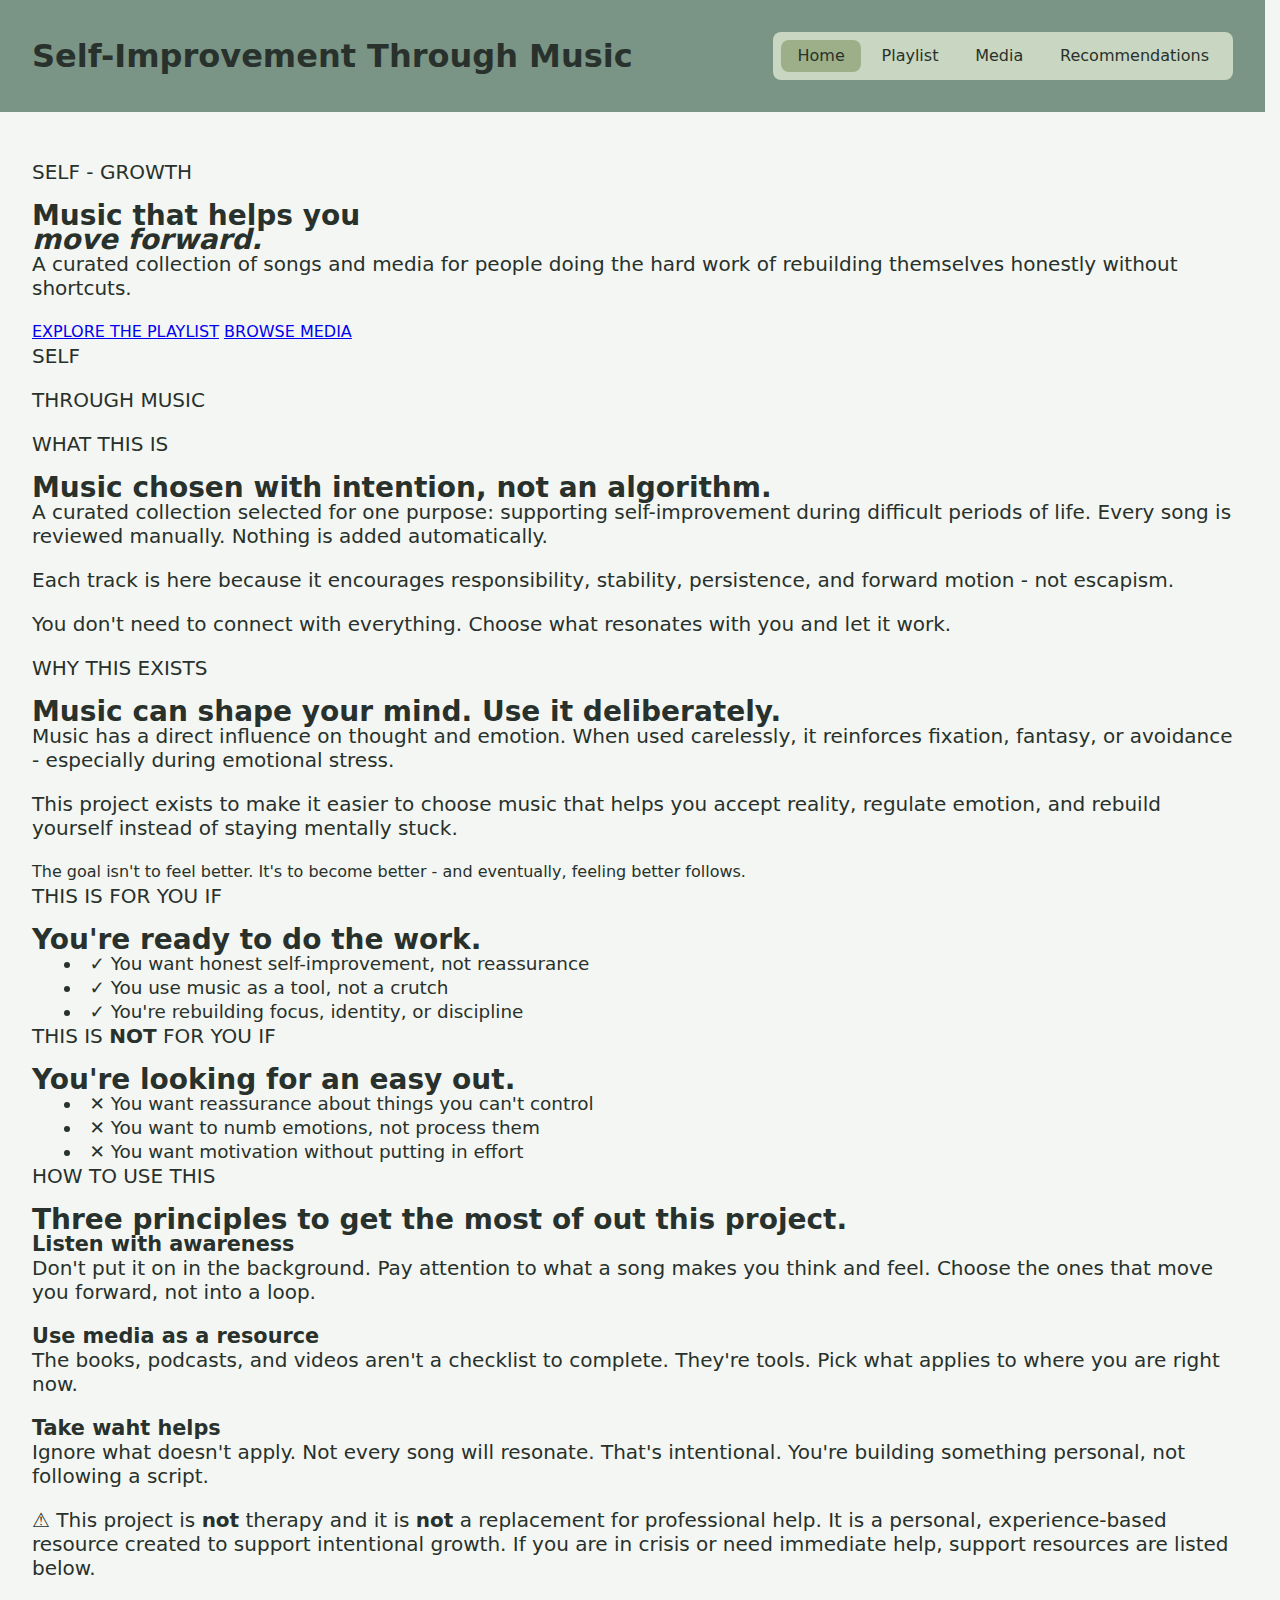
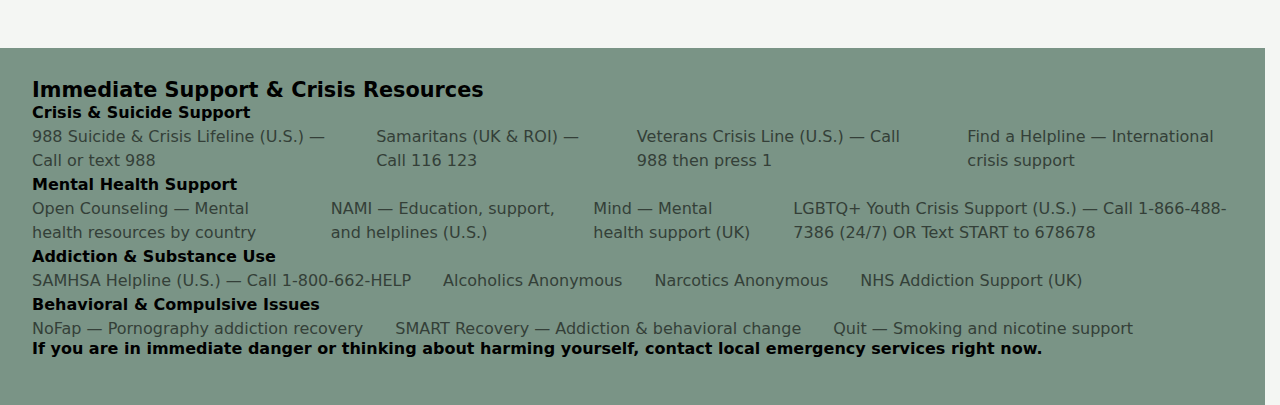
<file: index.html>
<!DOCTYPE html>
<html lang="en">

<head>
    <meta charset="UTF-8">
    <meta name="viewport" content="width=device-width, initial-scale=1.0">
    <title>SELF · Home</title>
    <link rel="stylesheet" href="reset.css">
    <link rel="stylesheet" href="style.css">
    <link rel="preconnect" href="https://fonts.googleapis.com">
    <link rel="preconnect" href="https://fonts.gstatic.com" crossorigin>
    <link href="https://fonts.googleapis.com/css2?family=Merriweather:wght@400;700&display=swap" rel="stylesheet">
</head>

<body>

    <header>
        <h1><a href="index.html">Self-Improvement Through Music</a></h1>
        <nav>
            <a href="index.html" class="active">Home</a>
            <a href="playlist.html">Playlist</a>
            <a href="media.html">Media</a>
            <a href="recommendations.html">Recommendations</a>
        </nav>
    </header>

    <main>

        <section class="home">
            <div class="home-hero">
                <div class="home-hero-text">
                    <p class="home-eyebrow">
                        SELF - GROWTH
                    </p>
                    <h2 class="home-title">
                        Music that helps you<br>
                        <em>move forward.</em>
                    </h2>
                    <p class="home-description">
                        A curated collection of songs and media for people doing the hard work of rebuilding themselves honestly without shortcuts.
                    </p>
                    <div class="home-links">
                        <a href="playlist.html" class="home-playlist">EXPLORE THE PLAYLIST</a>
                        <a href="media.html" class="home-media">BROWSE MEDIA</a>
                    </div>
                </div>
                <div class="vinyl">
                    <span class="vinyl-center">
                        <p class="vinyl-title">SELF</p>
                        <span class="vinyl-dot"></span>
                        <p class="vinyl-description">THROUGH MUSIC</p>
                    </span>
                </div>
            </div>

            <div class="home-explanation">
                <div class="home-what">
                    <p>WHAT THIS IS</p>
                    <h2>Music chosen with intention, not an algorithm.</h2>
                    <p>A curated collection selected for one purpose: supporting self-improvement during difficult periods of life. Every song is reviewed manually. Nothing is added automatically.</p>
                    <p>Each track is here because it encourages responsibility, stability, persistence, and forward motion - not escapism.</p>
                    <p>You don't need to connect with everything. Choose what resonates with you and let it work.</p>
                </div>
                <div class="home-why">
                    <p>WHY THIS EXISTS</p>
                    <h2>Music can shape your mind. Use it deliberately.</h2>
                    <p>Music has a direct influence on thought and emotion. When used carelessly, it reinforces fixation, fantasy, or avoidance - especially during emotional stress.</p>
                    <p>This project exists to make it easier to choose music that helps you accept reality, regulate emotion, and rebuild yourself instead of staying mentally stuck.</p>
                </div>
            </div>

            <div class="home-quote">
                <blockquote>The goal isn't to feel better. It's to become better - and eventually, feeling better follows.</blockquote>
            </div>

            <div class="home-audience">
                <div class="home-for">
                    <p class="good">THIS IS FOR YOU IF</p>
                    <h2>You're ready to do the work.</h2>
                    <ul>
                        <li>✓ You want honest self-improvement, not reassurance</li>
                        <li>✓ You use music as a tool, not a crutch</li>
                        <li>✓ You're rebuilding focus, identity, or discipline</li>
                    </ul>
                </div>
                <div class="home-not">
                    <p class="bad">THIS IS <strong>NOT</strong> FOR YOU IF</p>
                    <h2>You're looking for an easy out.</h2>
                    <ul>
                        <li>✕ You want reassurance about things you can't control</li>
                        <li>✕ You want to numb emotions, not process them</li>
                        <li>✕ You want motivation without putting in effort</li>
                    </ul>
                </div>
            </div>

            <div class="home-purpose">
                <p>HOW TO USE THIS</p>
                <h2>Three principles to get the most of out this project.</h2>
                <div class="home-principles">
                    <div class="home-principle1">
                        <h3>Listen with awareness</h3>
                        <p>Don't put it on in the background. Pay attention to what a song makes you think and feel. Choose the ones that move you forward, not into a loop.</p>
                    </div>
                    <div class="home-principle2">
                        <h3>Use media as a resource</h3>
                        <p>The books, podcasts, and videos aren't a checklist to complete. They're tools. Pick what applies to where you are right now.</p>
                    </div>
                    <div class="home-principle3">
                        <h3>Take waht helps</h3>
                        <p>Ignore what doesn't apply. Not every song will resonate. That's intentional. You're building something personal, not following a script.</p>
                    </div>
                </div>
            </div>

            <div class="home-note">
                <p>⚠ This project is <strong>not</strong> therapy and it is <strong>not</strong> a replacement for professional help. It is a personal, experience-based resource created to support intentional growth. If you are in crisis or need immediate help, support resources are listed below.</p>
            </div>
        </section>

    </main>

    <footer id="footer"></footer>

    <script src="getFooter.js"></script>
</body>

</html>
</file>
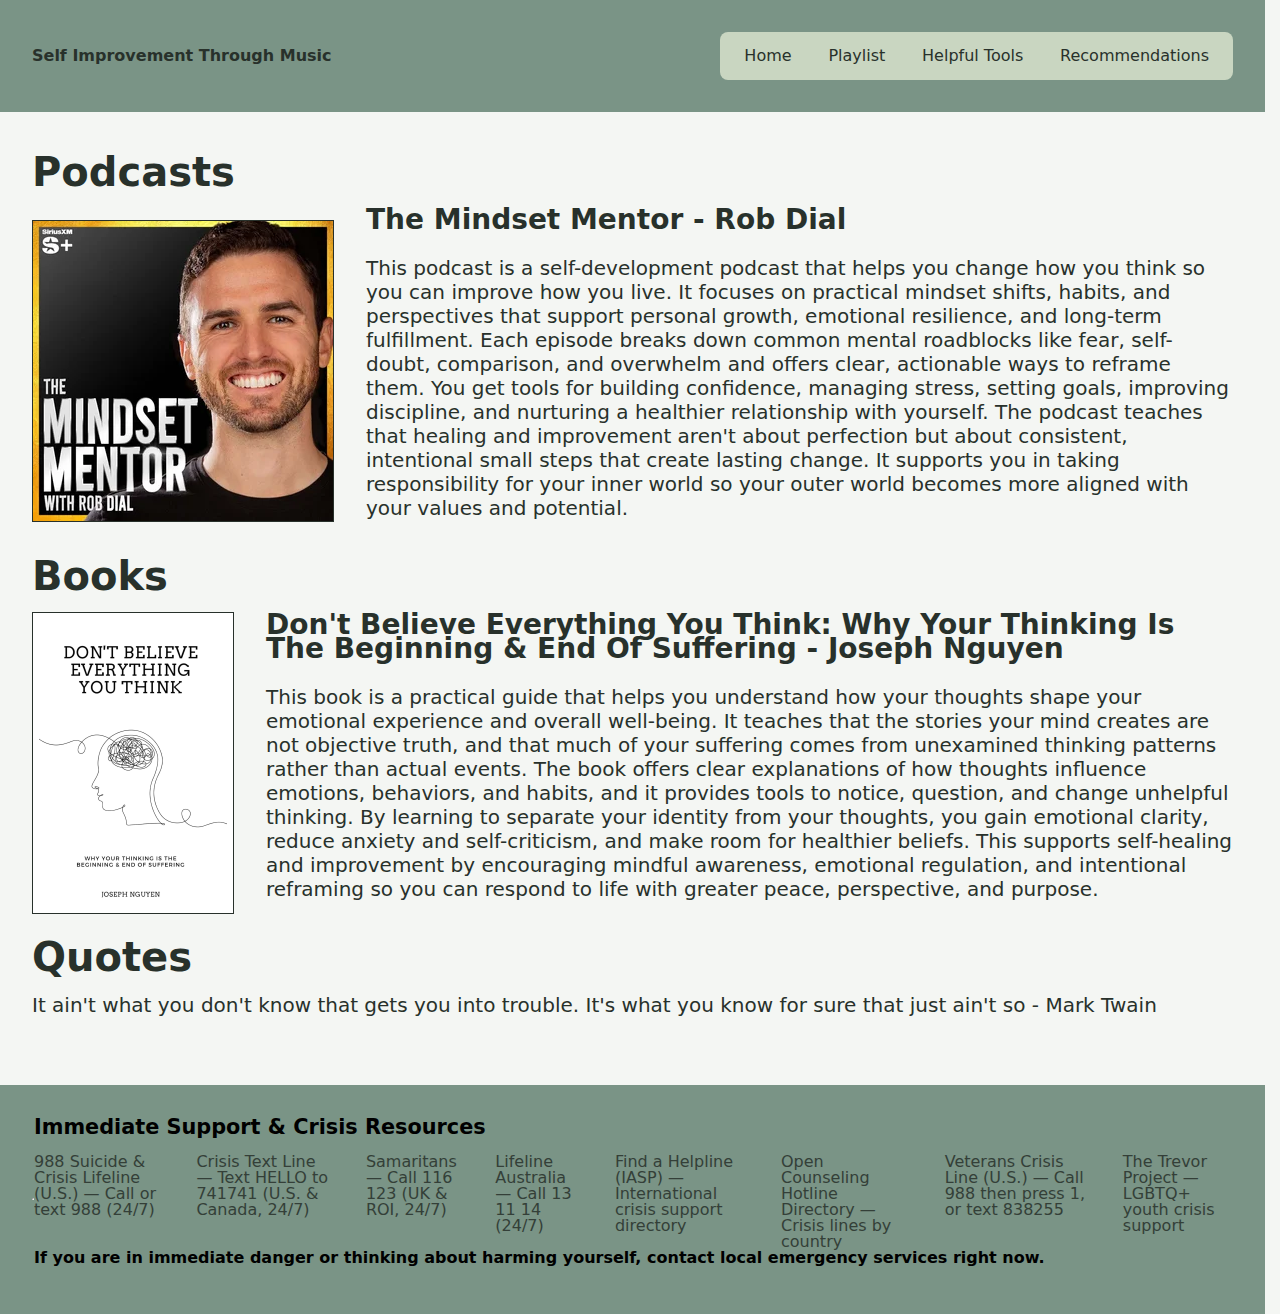
<file: help.html>
<!DOCTYPE html>
<html lang="en">

<head>
    <meta charset="UTF-8">
    <meta name="viewport" content="width=device-width, initial-scale=1.0">
    <title>SELF · Helpful Tools</title>
    <link rel="stylesheet" href="reset.css">
    <link rel="stylesheet" href="style.css">
</head>

<body>

    <header>
        <h1>Self Improvement Through Music</h1>
        <nav>
            <a href="index.html">Home</a>
            <a href="tracklist.html">Playlist</a>
            <a href="help.html">Helpful Tools</a>
            <a href="recommendations.html">Recommendations</a>
        </nav>
    </header>

    <main>
        <section class="podcasts">
            <H1>Podcasts</H1><br>
            <div class="podcast">
                <a href="https://open.spotify.com/show/706hylM6zaDW8LrrYxcggQ" target="_blank"><img src="images/podcasts/podcast1_TheMindsetMentor.png" alt="The Mindset Mentor - Rob Dial"></a>
                <div class="podcast-content">
                    <h2>The Mindset Mentor - Rob Dial</h2><br>
                    <p>This podcast is a self-development podcast that helps you change how you think so you can improve how you live. It focuses on practical mindset shifts, habits, and perspectives that support personal growth, emotional resilience, and long-term fulfillment. Each episode breaks down common mental roadblocks like fear, self-doubt, comparison, and overwhelm and offers clear, actionable ways to reframe them. You get tools for building confidence, managing stress, setting goals, improving discipline, and nurturing a healthier relationship with yourself. The podcast teaches that healing and improvement aren't about perfection but about consistent, intentional small steps that create lasting change. It supports you in taking responsibility for your inner world so your outer world becomes more aligned with your values and potential.</p>
                </div>
            </div>
        </section><br>

        <section class="books">
            <h1>Books</h1><br>
            <div class="book">
                <a href="https://josephnguyen.org/products/don-believe-everything-you-think-why-your-thinking-is-the-beginning-end-of-suffering?srsltid=AfmBOorDLpWgZ2gAw0kk2MP6nfR0JRGUK0JNxWZjVCwr7YogIhG-Hogi" target="_blank"><img src="images/books/book1_DontBelieveEverythingYouThink.png" alt="Don't Believe Everything You Think: Why Your Thinking Is The Beginning & End Of Suffering - Joseph Nguyen"></a>
                <div class="book-content">
                    <h2>Don't Believe Everything You Think: Why Your Thinking Is The Beginning & End Of Suffering - Joseph Nguyen</h2><br>
                    <p>This book is a practical guide that helps you understand how your thoughts shape your emotional experience and overall well-being. It teaches that the stories your mind creates are not objective truth, and that much of your suffering comes from unexamined thinking patterns rather than actual events. The book offers clear explanations of how thoughts influence emotions, behaviors, and habits, and it provides tools to notice, question, and change unhelpful thinking. By learning to separate your identity from your thoughts, you gain emotional clarity, reduce anxiety and self-criticism, and make room for healthier beliefs. This supports self-healing and improvement by encouraging mindful awareness, emotional regulation, and intentional reframing so you can respond to life with greater peace, perspective, and purpose.</p>
                </div>
            </div>
        </section><br>

        <h1>Quotes</h1><br>
        <p>It ain't what you don't know that gets you into trouble. It's what you know for sure that just ain't so - Mark Twain</p>
    </main>

    <footer>
        <hr />
        <section aria-label="Crisis and Mental Health Support">
            <h3>Immediate Support & Crisis Resources</h3><br>

            <ul>
                <li>
                    <a href="https://988lifeline.org" target="_blank" rel="noopener noreferrer">
                        988 Suicide &amp; Crisis Lifeline (U.S.) — Call or text 988 (24/7)
                    </a>
                </li>

                <li>
                    <a href="https://www.crisistextline.org" target="_blank" rel="noopener noreferrer">
                        Crisis Text Line — Text HELLO to 741741 (U.S. &amp; Canada, 24/7)
                    </a>
                </li>

                <li>
                    <a href="https://www.samaritans.org" target="_blank" rel="noopener noreferrer">
                        Samaritans — Call 116 123 (UK &amp; ROI, 24/7)
                    </a>
                </li>

                <li>
                    <a href="https://www.lifeline.org.au" target="_blank" rel="noopener noreferrer">
                        Lifeline Australia — Call 13 11 14 (24/7)
                    </a>
                </li>

                <li>
                    <a href="https://findahelpline.com" target="_blank" rel="noopener noreferrer">
                        Find a Helpline (IASP) — International crisis support directory
                    </a>
                </li>

                <li>
                    <a href="https://www.opencounseling.com/suicide-hotlines" target="_blank" rel="noopener noreferrer">
                        Open Counseling Hotline Directory — Crisis lines by country
                    </a>
                </li>

                <li>
                    <a href="https://www.veteranscrisisline.net" target="_blank" rel="noopener noreferrer">
                        Veterans Crisis Line (U.S.) — Call 988 then press 1, or text 838255
                    </a>
                </li>

                <li>
                    <a href="https://www.thetrevorproject.org" target="_blank" rel="noopener noreferrer">
                        The Trevor Project — LGBTQ+ youth crisis support
                    </a>
                </li>
            </ul>

            <p>
                <strong>
                    If you are in immediate danger or thinking about harming yourself,
                    contact local emergency services right now.
                </strong>
            </p>
        </section>
    </footer>

</body>

</html>
</file>
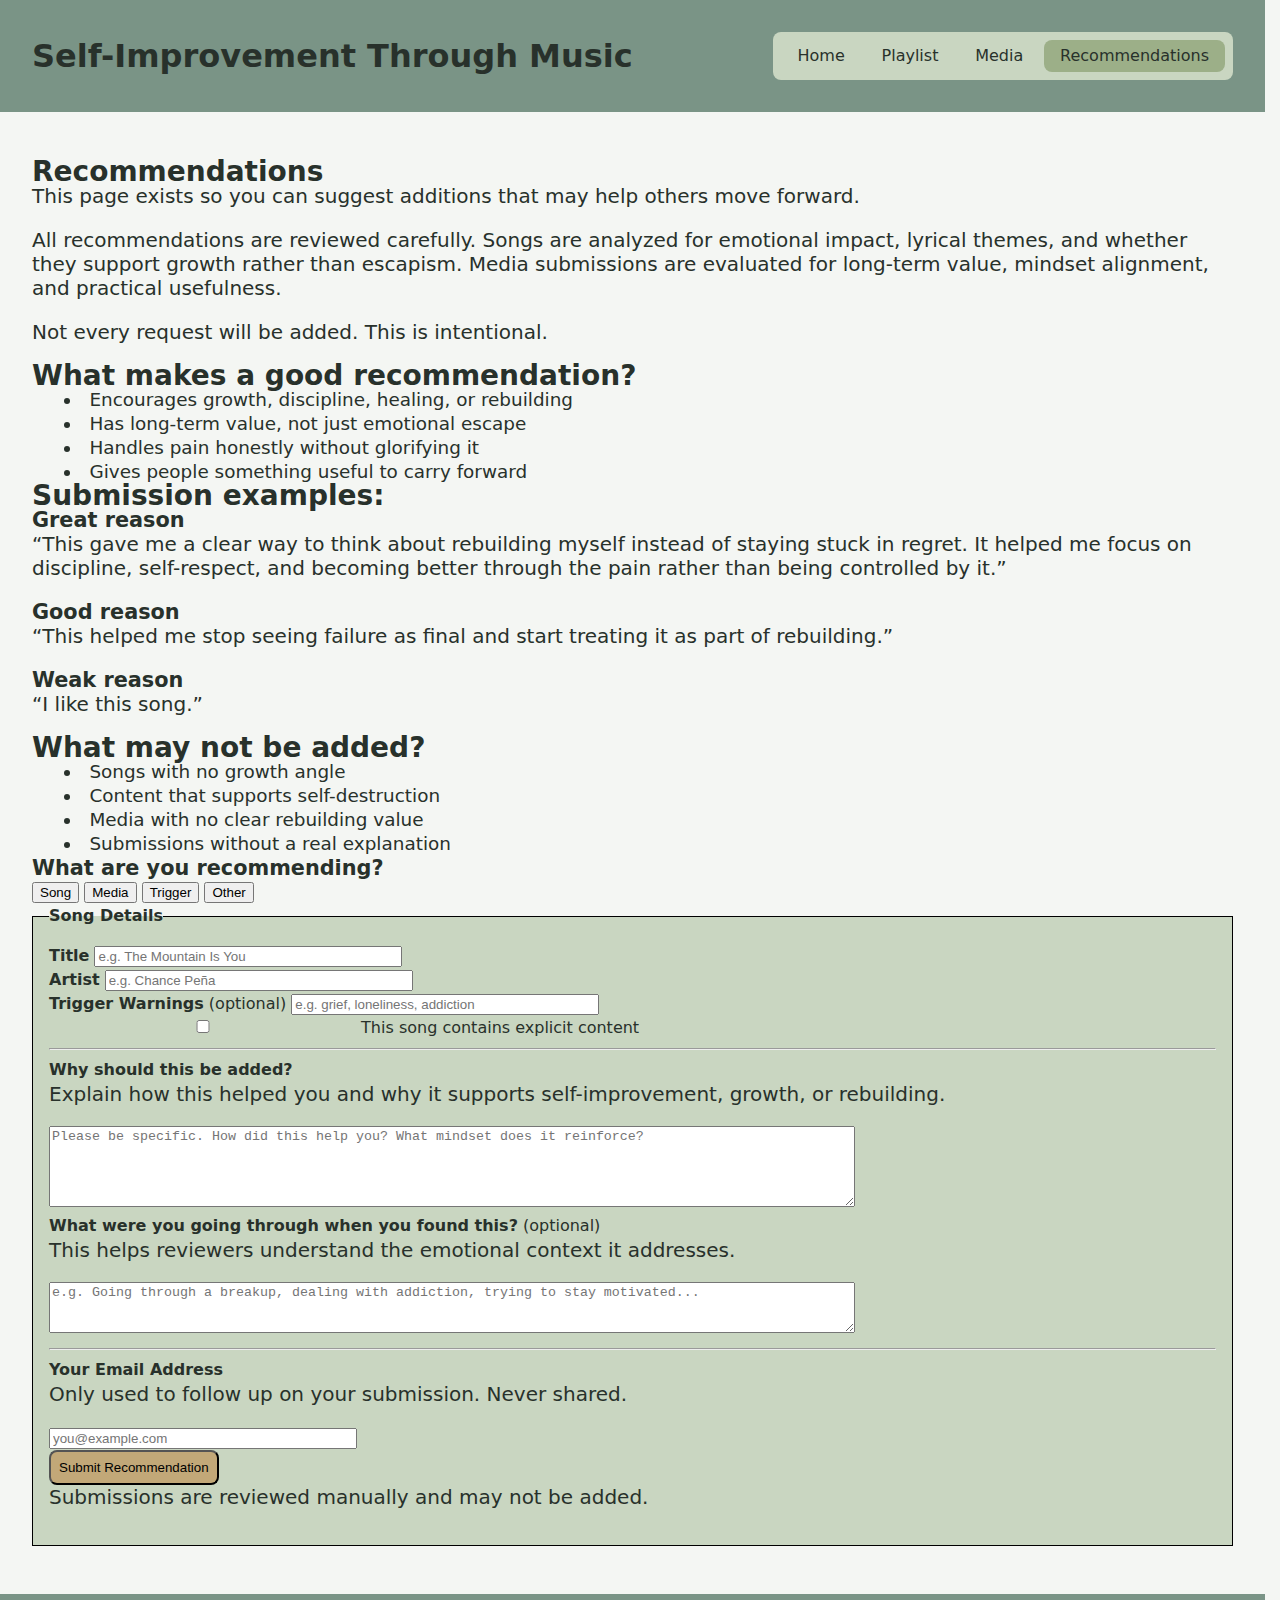
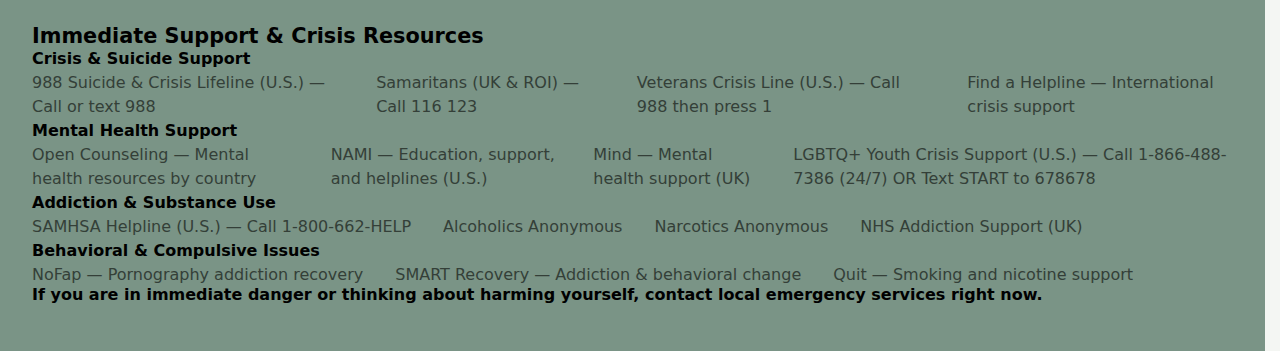
<file: recommendations.html>
<!DOCTYPE html>
<html lang="en">

<head>
    <meta charset="UTF-8">
    <meta name="viewport" content="width=device-width, initial-scale=1.0">
    <title>SELF · Recommendations</title>
    <link rel="stylesheet" href="reset.css">
    <link rel="stylesheet" href="style.css">
    <link rel="preconnect" href="https://fonts.gstatic.com" crossorigin>
    <link href="https://fonts.googleapis.com/css2?family=Merriweather:wght@400;700&display=swap" rel="stylesheet">
</head>

<body>

    <header>
        <h1><a href="index.html">Self-Improvement Through Music</a></h1>
        <nav>
            <a href="index.html">Home</a>
            <a href="playlist.html">Playlist</a>
            <a href="media.html">Media</a>
            <a href="recommendations.html" class="active">Recommendations</a>
        </nav>
    </header>

    <main>

        <section class="recommendations">

            <div class="recommendations-info">

                <div class="recommendations-hero">
                    <h2>Recommendations</h2>
                    <p>This page exists so you can suggest additions that may help others move forward.</p>
                    <p>All recommendations are reviewed carefully. Songs are analyzed for emotional impact, lyrical themes, and whether they support growth rather than escapism. Media submissions are evaluated for long-term value, mindset alignment, and practical usefulness.</p>
                    <p>Not every request will be added. This is intentional.</p>
                </div>

                <div class="recommendations-info-card">
                    <h2>What makes a good recommendation?</h2>
                    <ul class="recommendations-checklist">
                        <li>Encourages growth, discipline, healing, or rebuilding</li>
                        <li>Has long-term value, not just emotional escape</li>
                        <li>Handles pain honestly without glorifying it</li>
                        <li>Gives people something useful to carry forward</li>
                    </ul>
                </div>

                <div class="recommendations-info-card">
                    <h2>Submission examples:</h2>
                    <div class="recommendations-example great">
                        <h3>Great reason</h3>
                        <p>“This gave me a clear way to think about rebuilding myself instead of
                        staying stuck in regret. It helped me focus on discipline, self-respect,
                        and becoming better through the pain rather than being controlled by it.”</p>
                    </div>
                    <div class="recommendations-example good">
                        <h3>Good reason</h3>
                        <p>“This helped me stop seeing failure as final and start treating it as part of rebuilding.”</p>
                    </div>
                    <div class="recommendations-example weak">
                        <h3>Weak reason</h3>
                        <p>“I like this song.”</p>
                    </div>
                </div>

                <div class="recommendations-info-card">
                    <h2>What may not be added?</h2>
                    <ul>
                        <li>Songs with no growth angle</li>
                        <li>Content that supports self-destruction</li>
                        <li>Media with no clear rebuilding value</li>
                        <li>Submissions without a real explanation</li>
                    </ul>
                </div>
            </div>

            <div class="recommendations-form">
                <h3>What are you recommending?</h3>
                <div class="recommendation-options">
                    <button type="button" class="recommendation-option" onclick="loadForm('song', 0)">Song</button>
                    <button type="button" class="recommendation-option" onclick="loadForm('media', 1)">Media</button>
                    <button type="button" class="recommendation-option" onclick="loadForm('trigger', 2)">Trigger</button>
                    <button type="button" class="recommendation-option" onclick="loadForm('other', 3)">Other</button>
                </div>
                <!-- hidden form for netlify form detection -->
                <form name="recommendation-form" data-netlify="true" hidden>
                    <input type="text" name="title">
                    <input type="text" name="artist">
                    <input type="text" name="triggers">
                    <input type="checkbox" name="explicit">
                    <input type="text" name="artist-author-creator">
                    <input type="url" name="link">
                    <select name="type"></select>
                    <input type="text" name="target_title">
                    <textarea name="suggestion"></textarea>
                    <textarea name="reason"></textarea>
                    <textarea name="context"></textarea>
                    <input type="email" name="email">
                </form>
                <!-- actual form users will see -->
                <form id="recommendation-form" name="recommendation-form" class="recommendation-form" data-netlify="true"></form>
            </div>

        </section>

    </main>

    <footer id="footer"></footer>

    <script src="getFooter.js"></script>
    <script src="getRecommendation.js"></script>
</body>

</html>
</file>
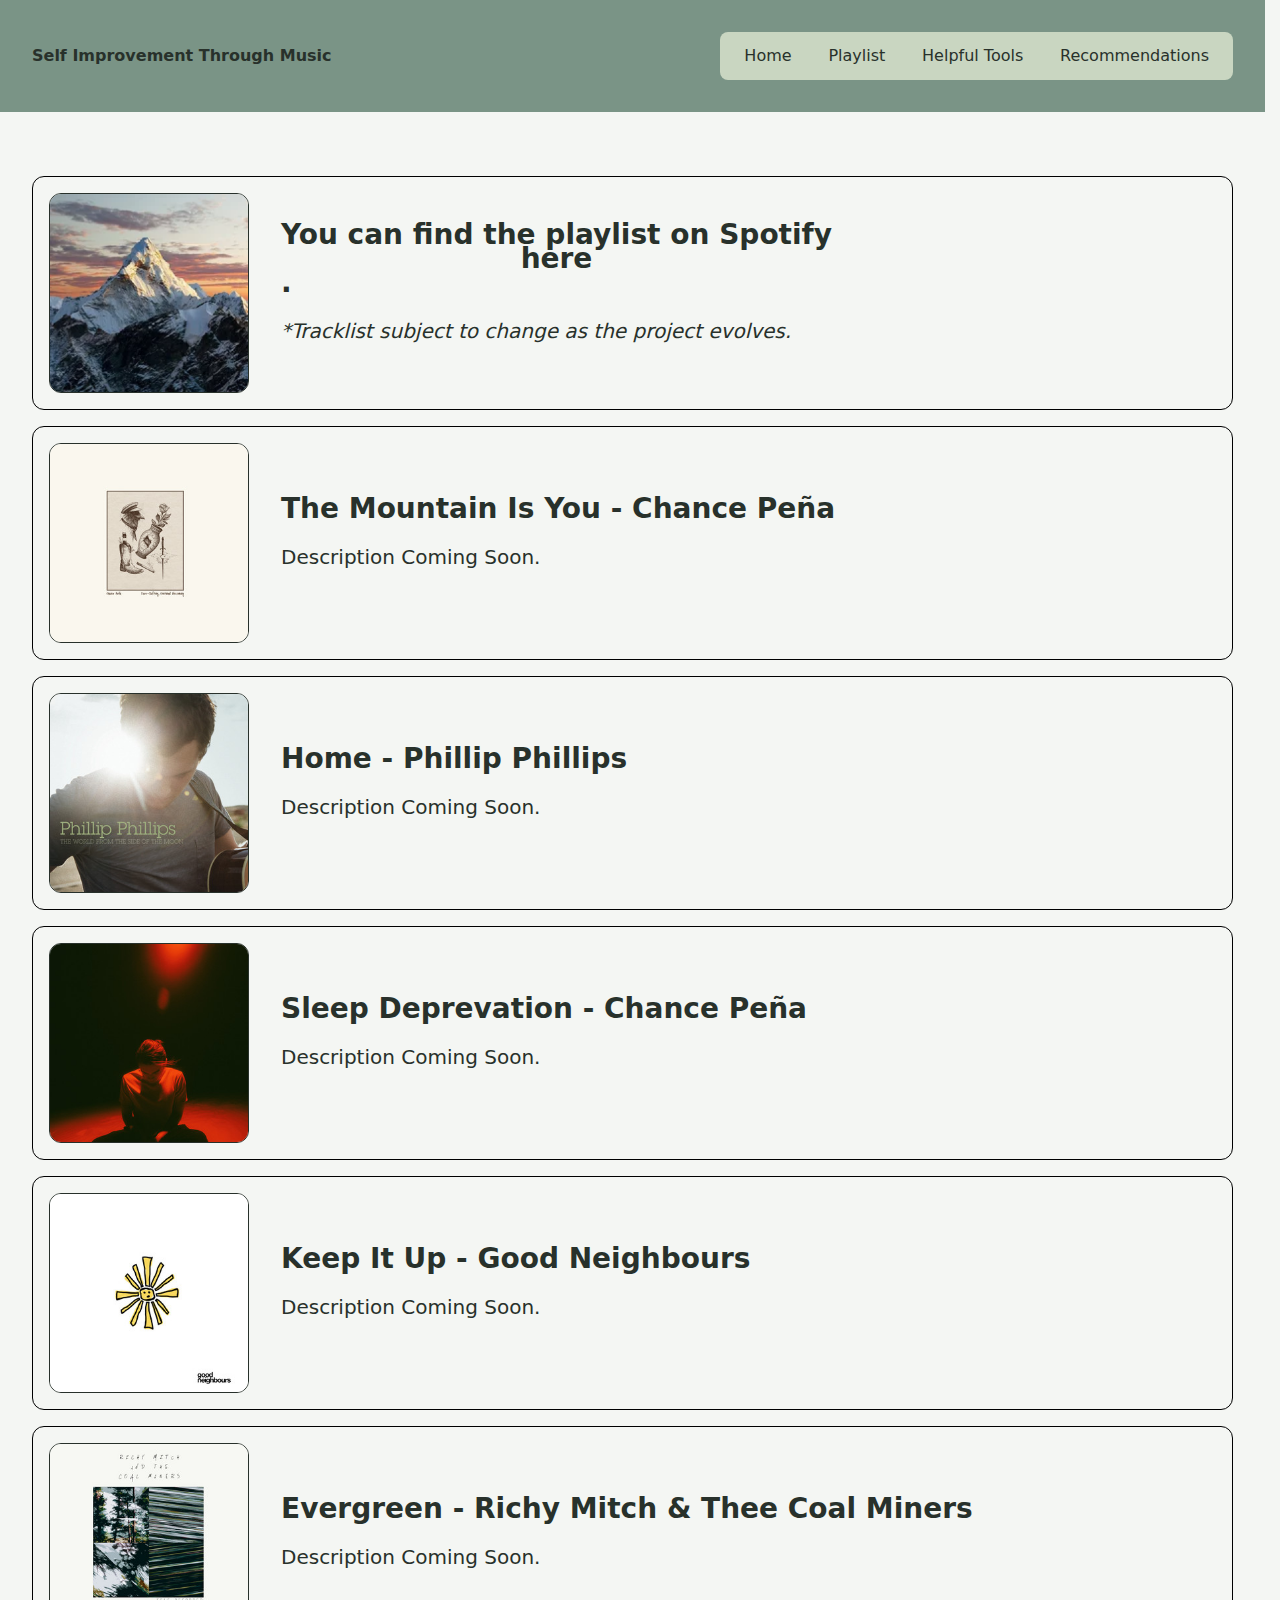
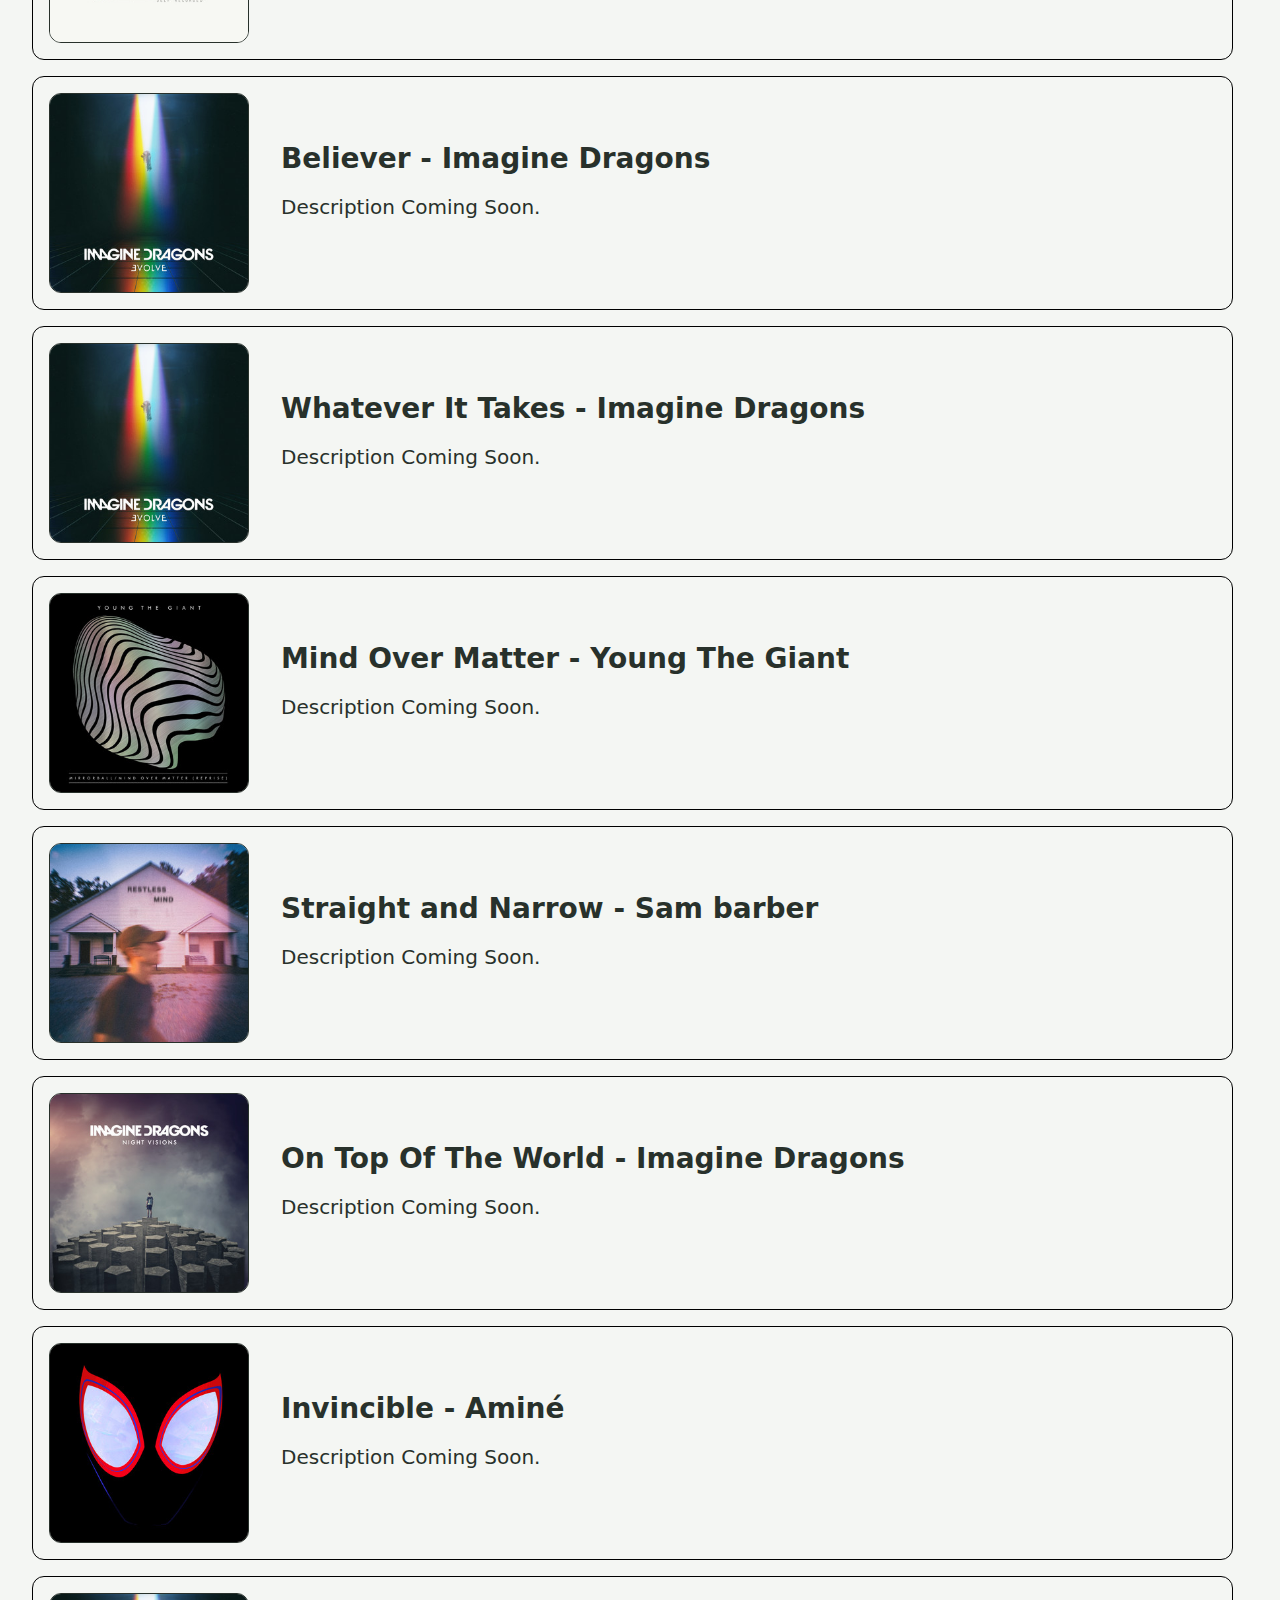
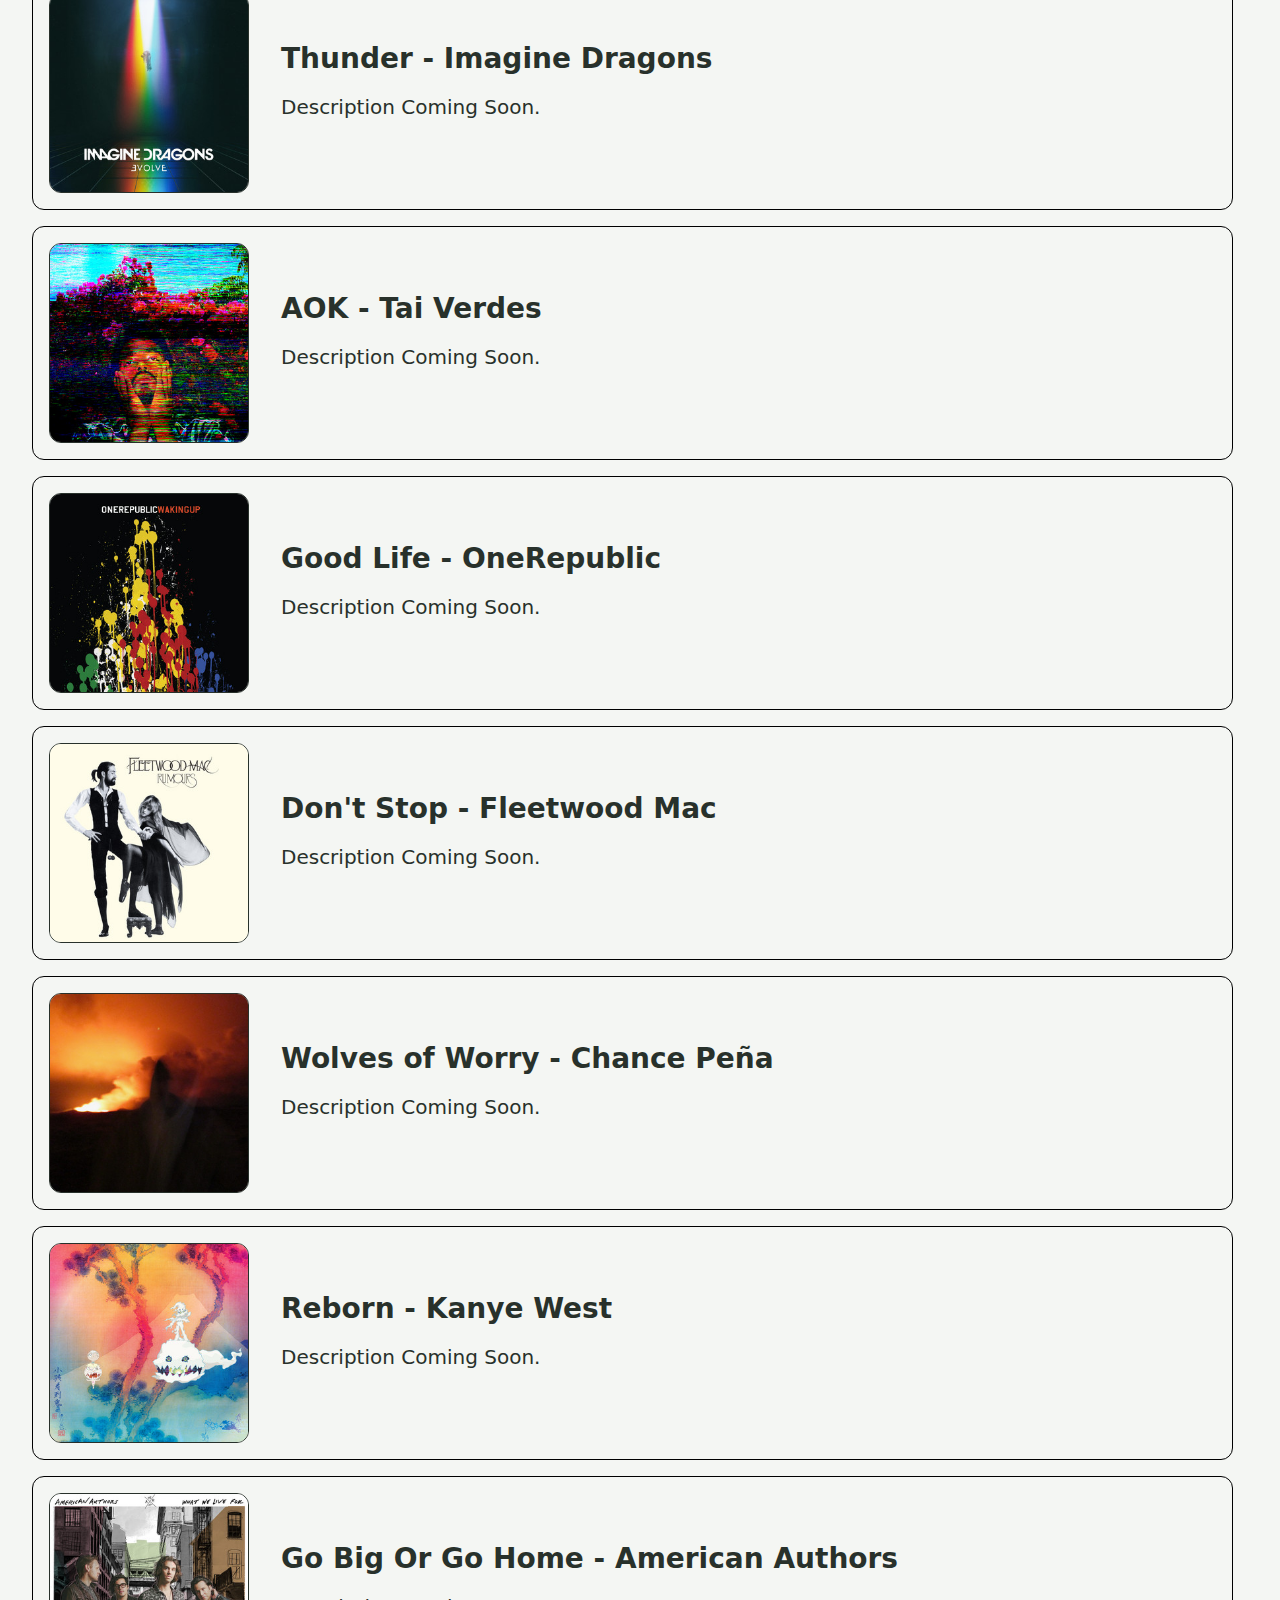
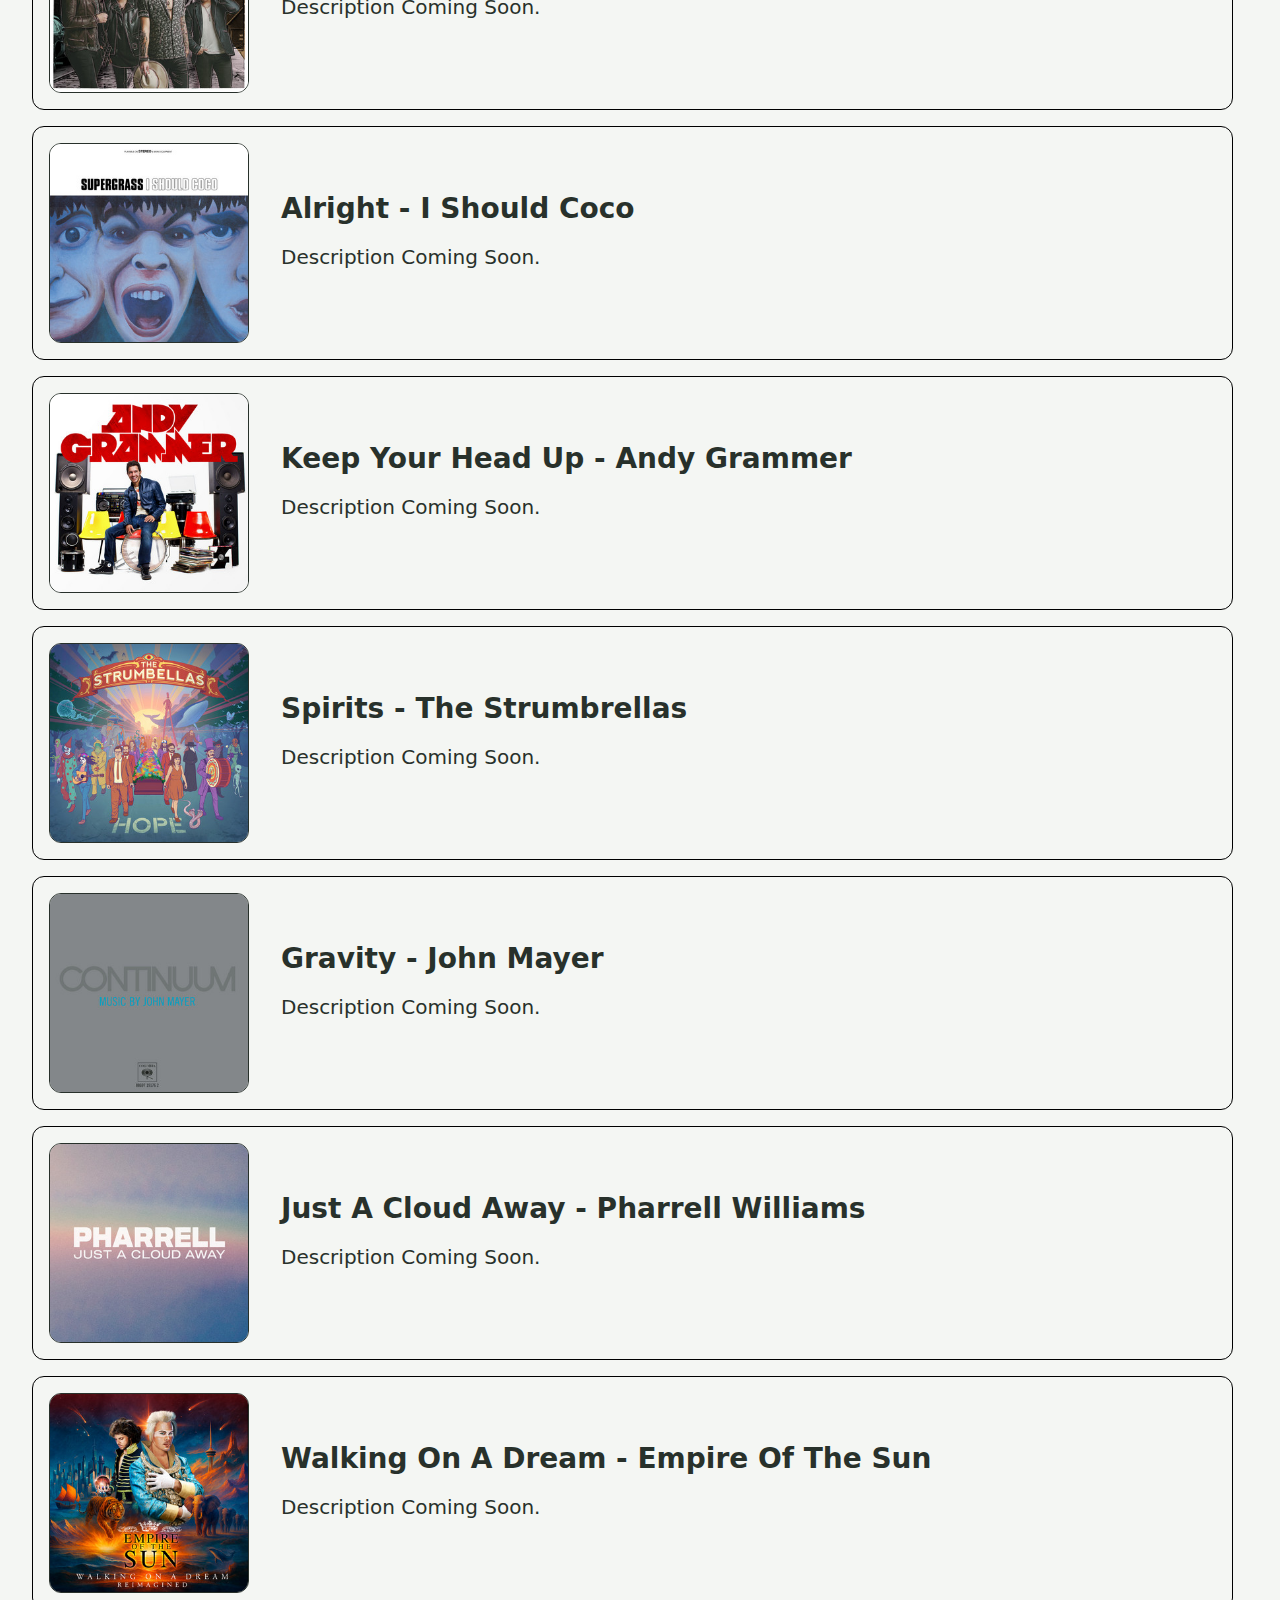
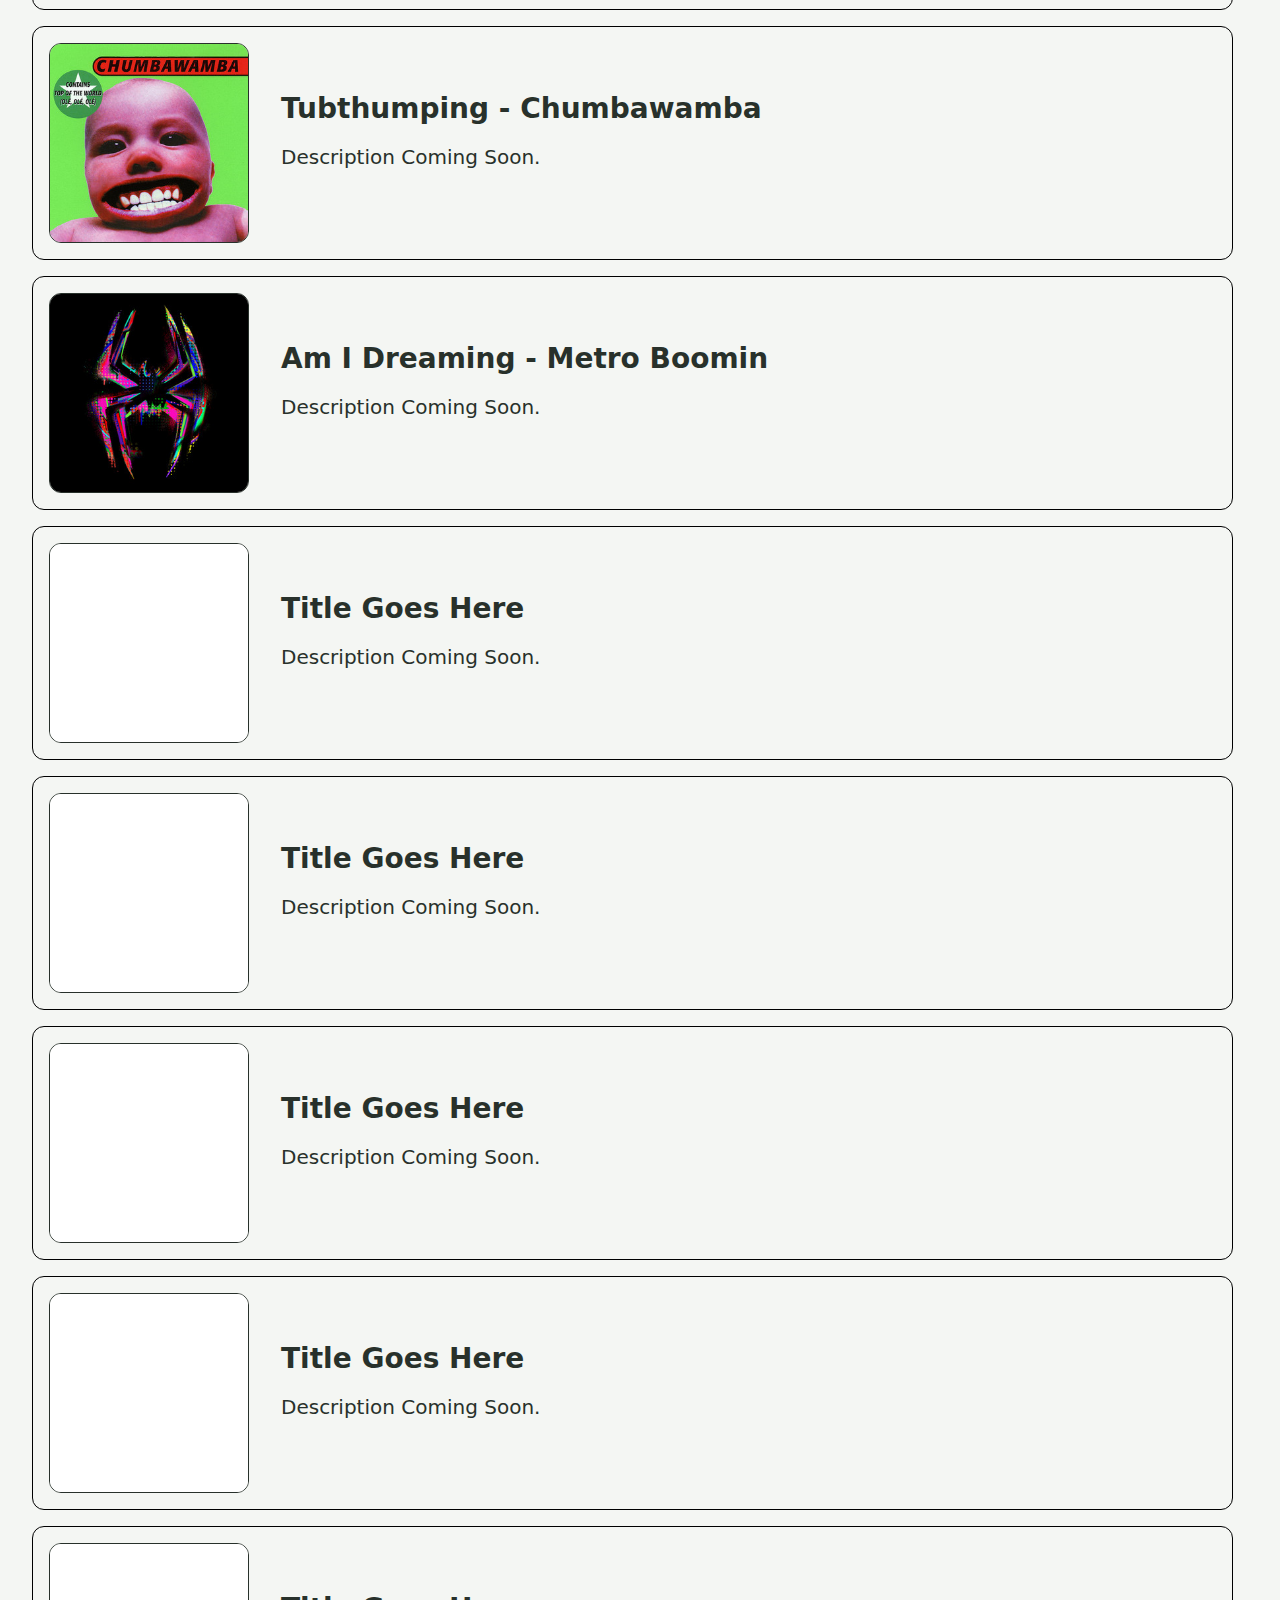
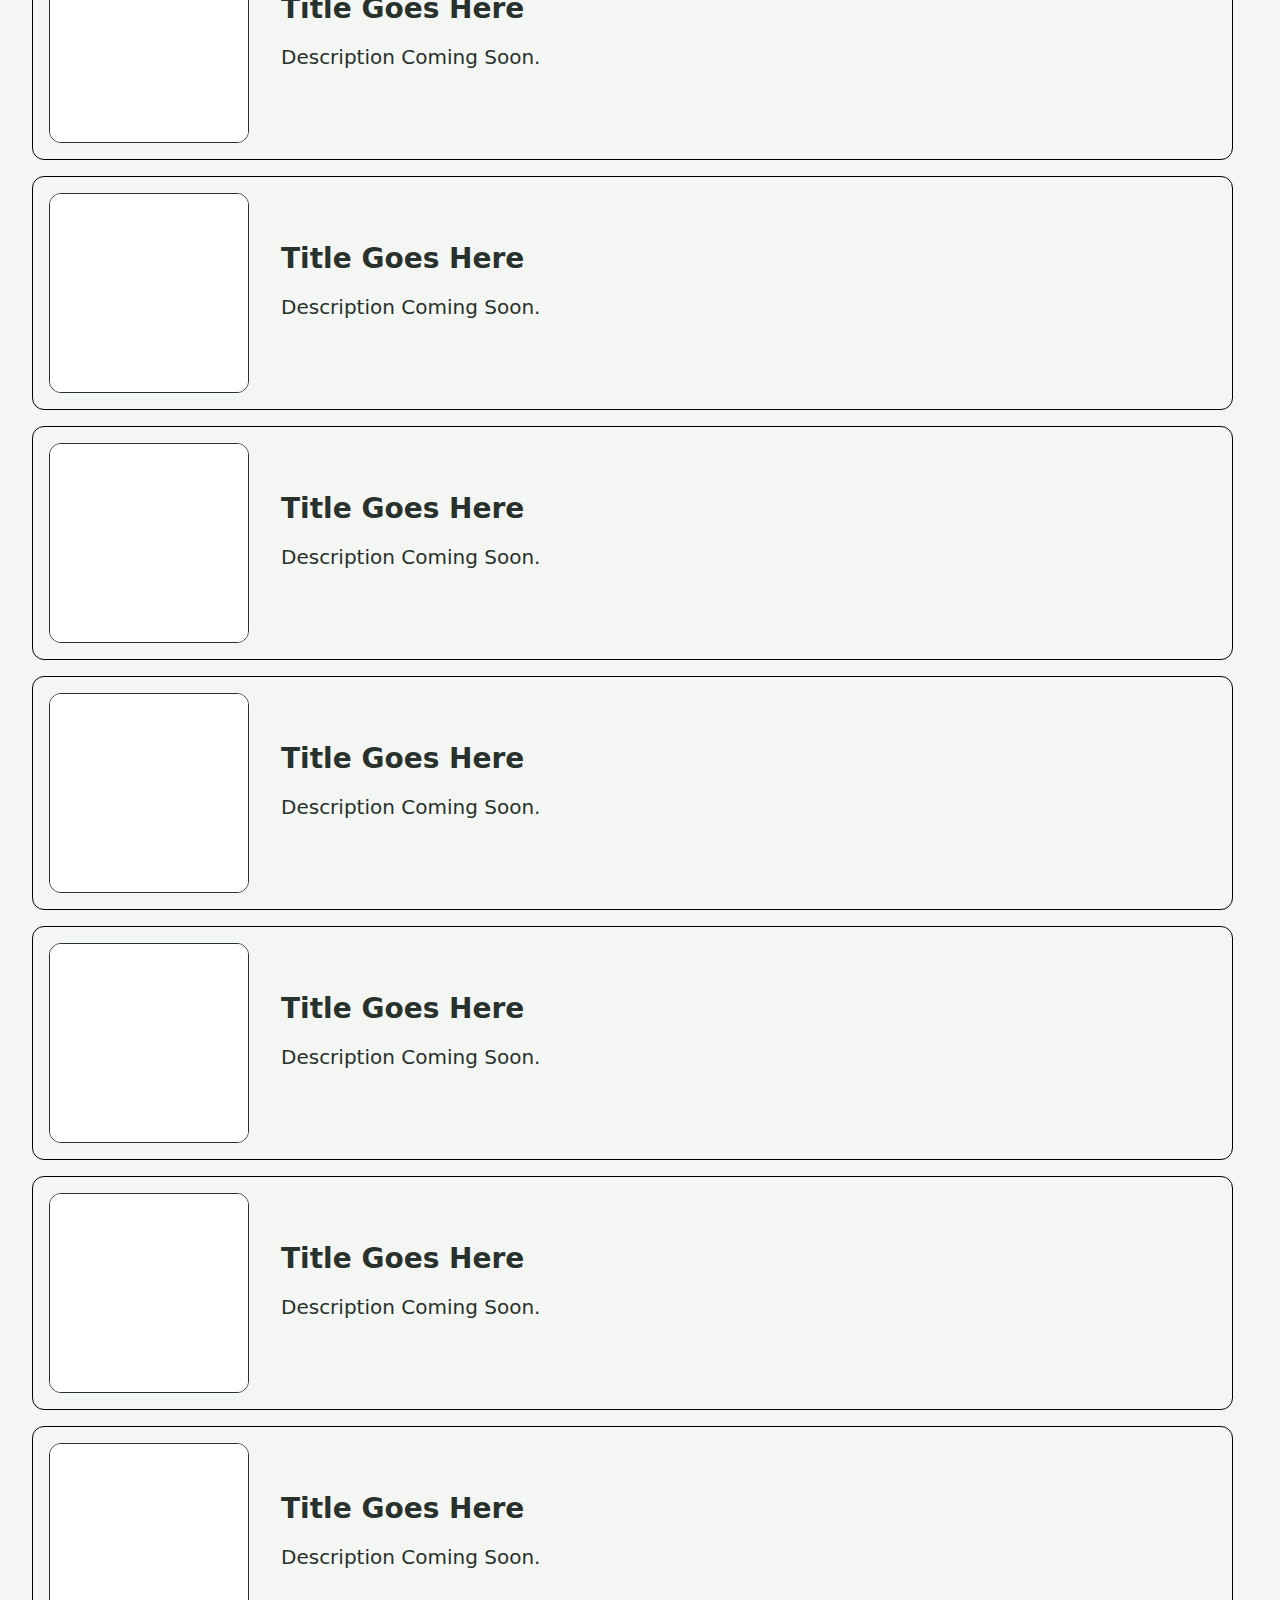
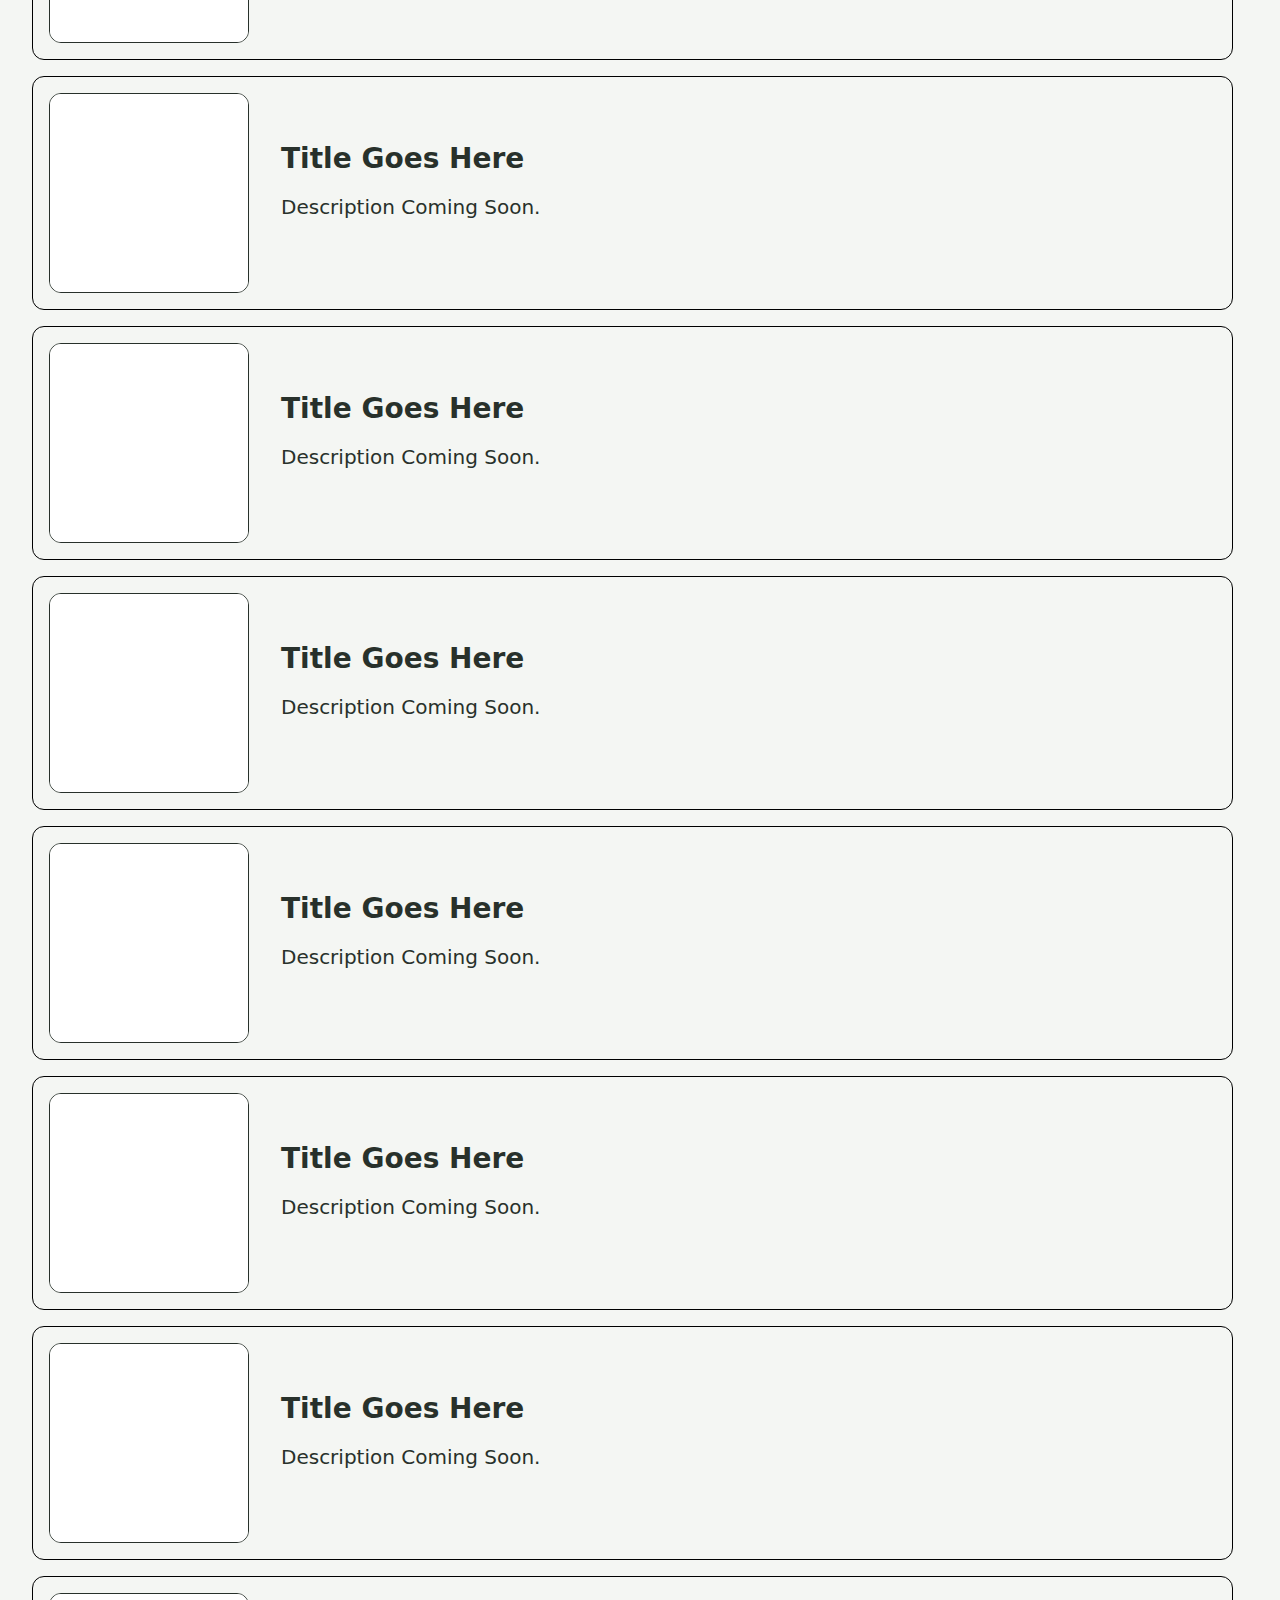
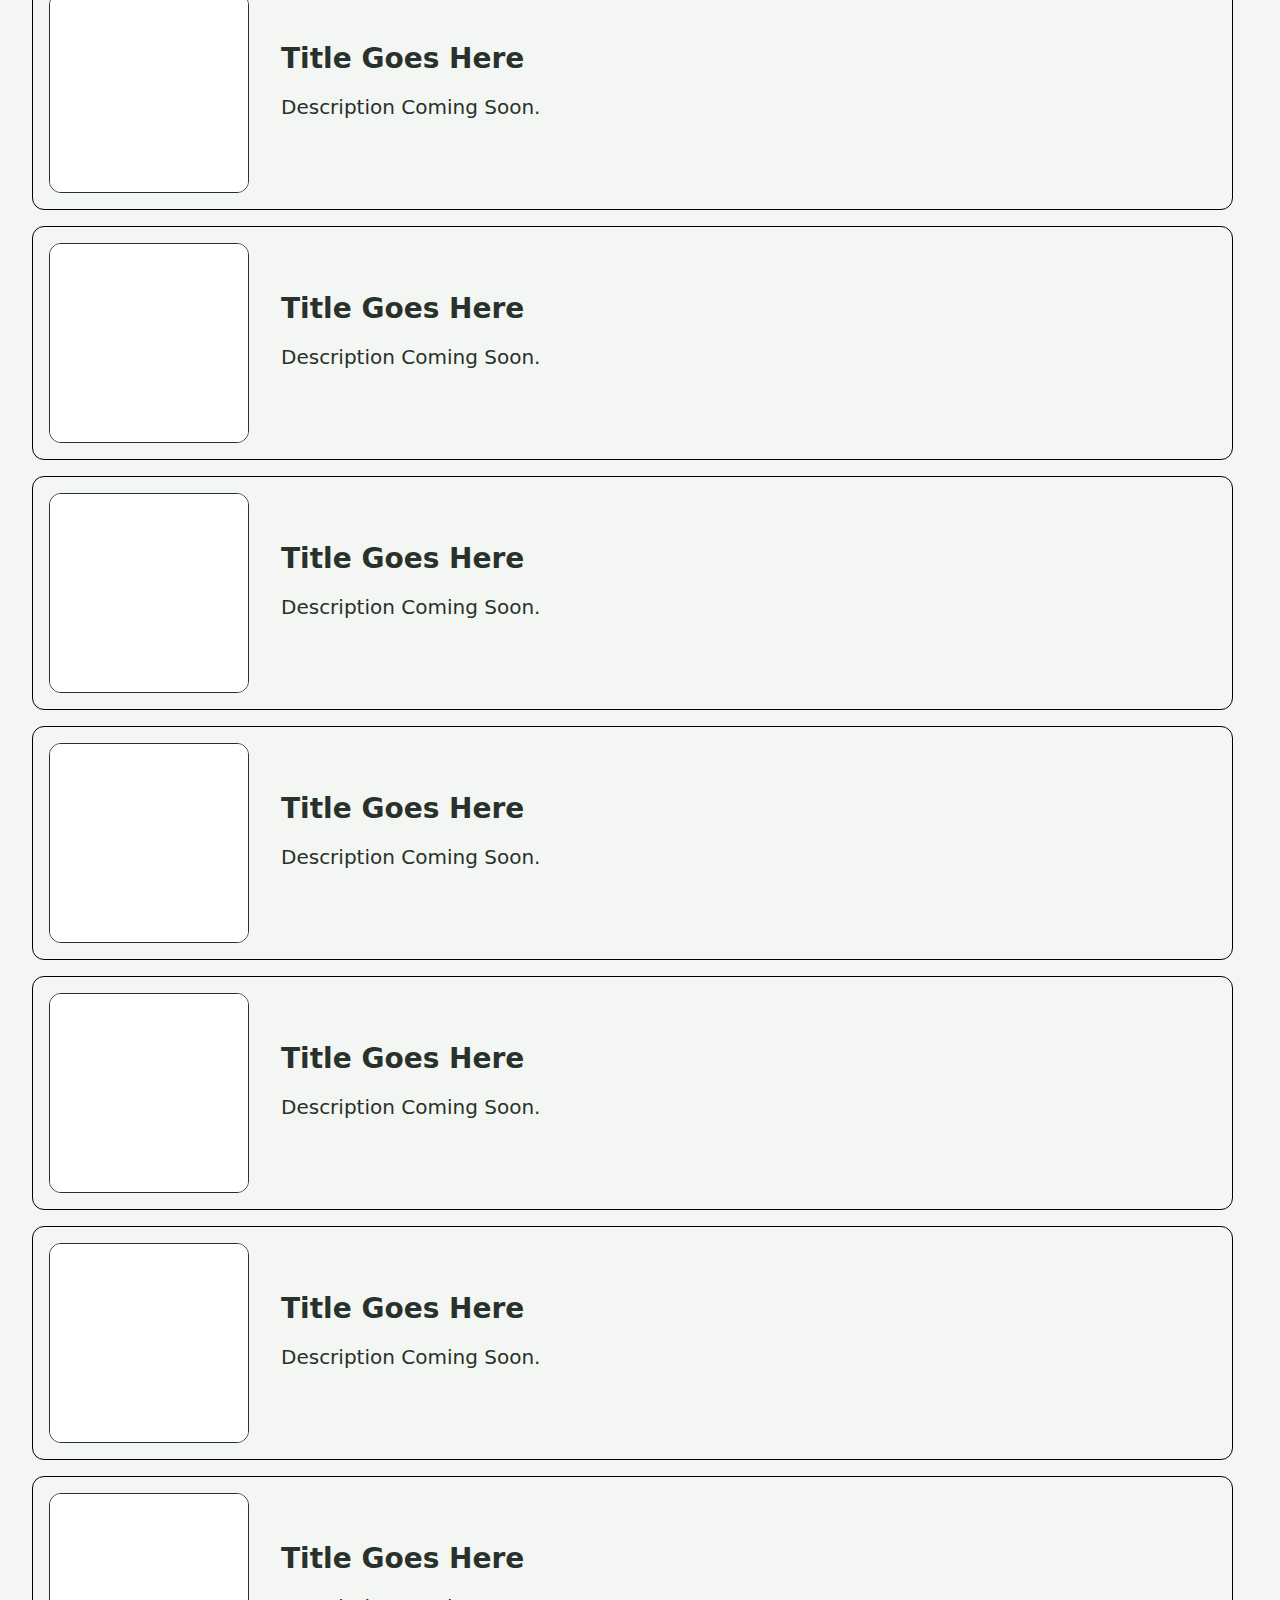
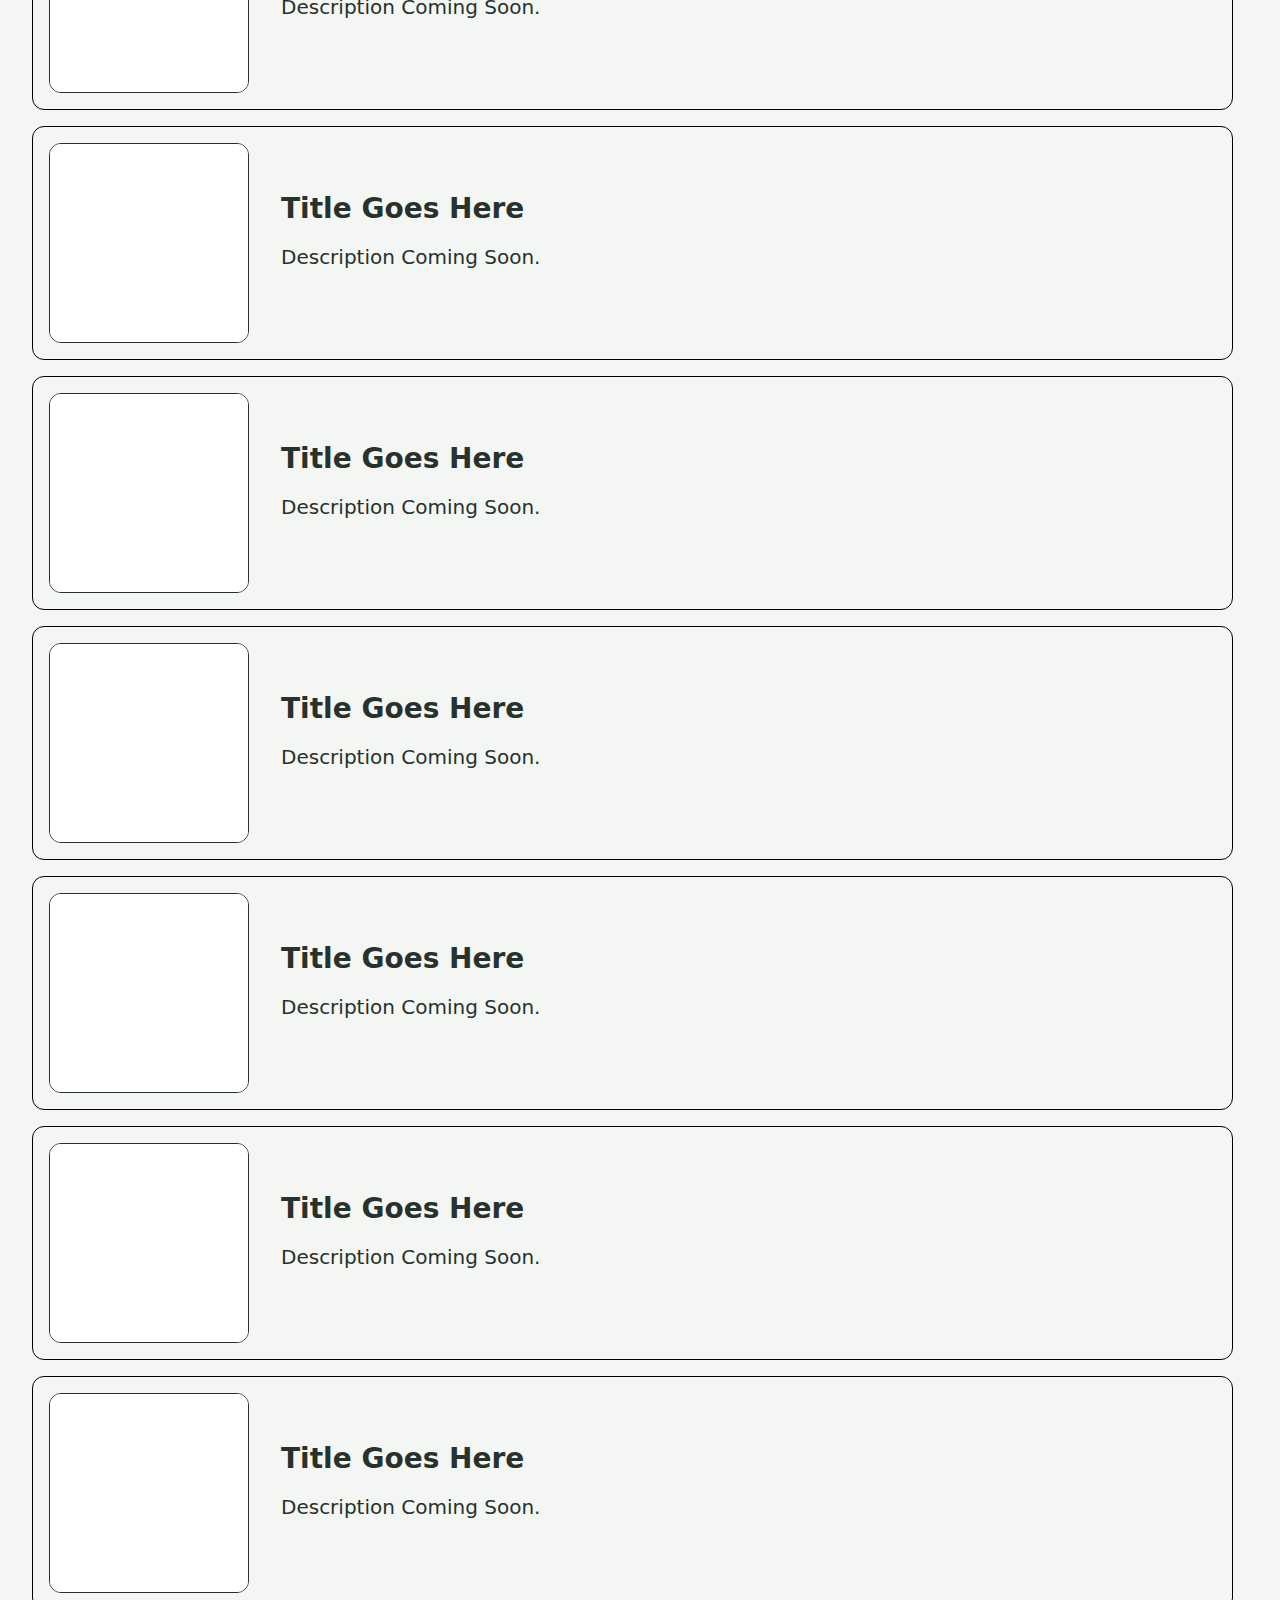
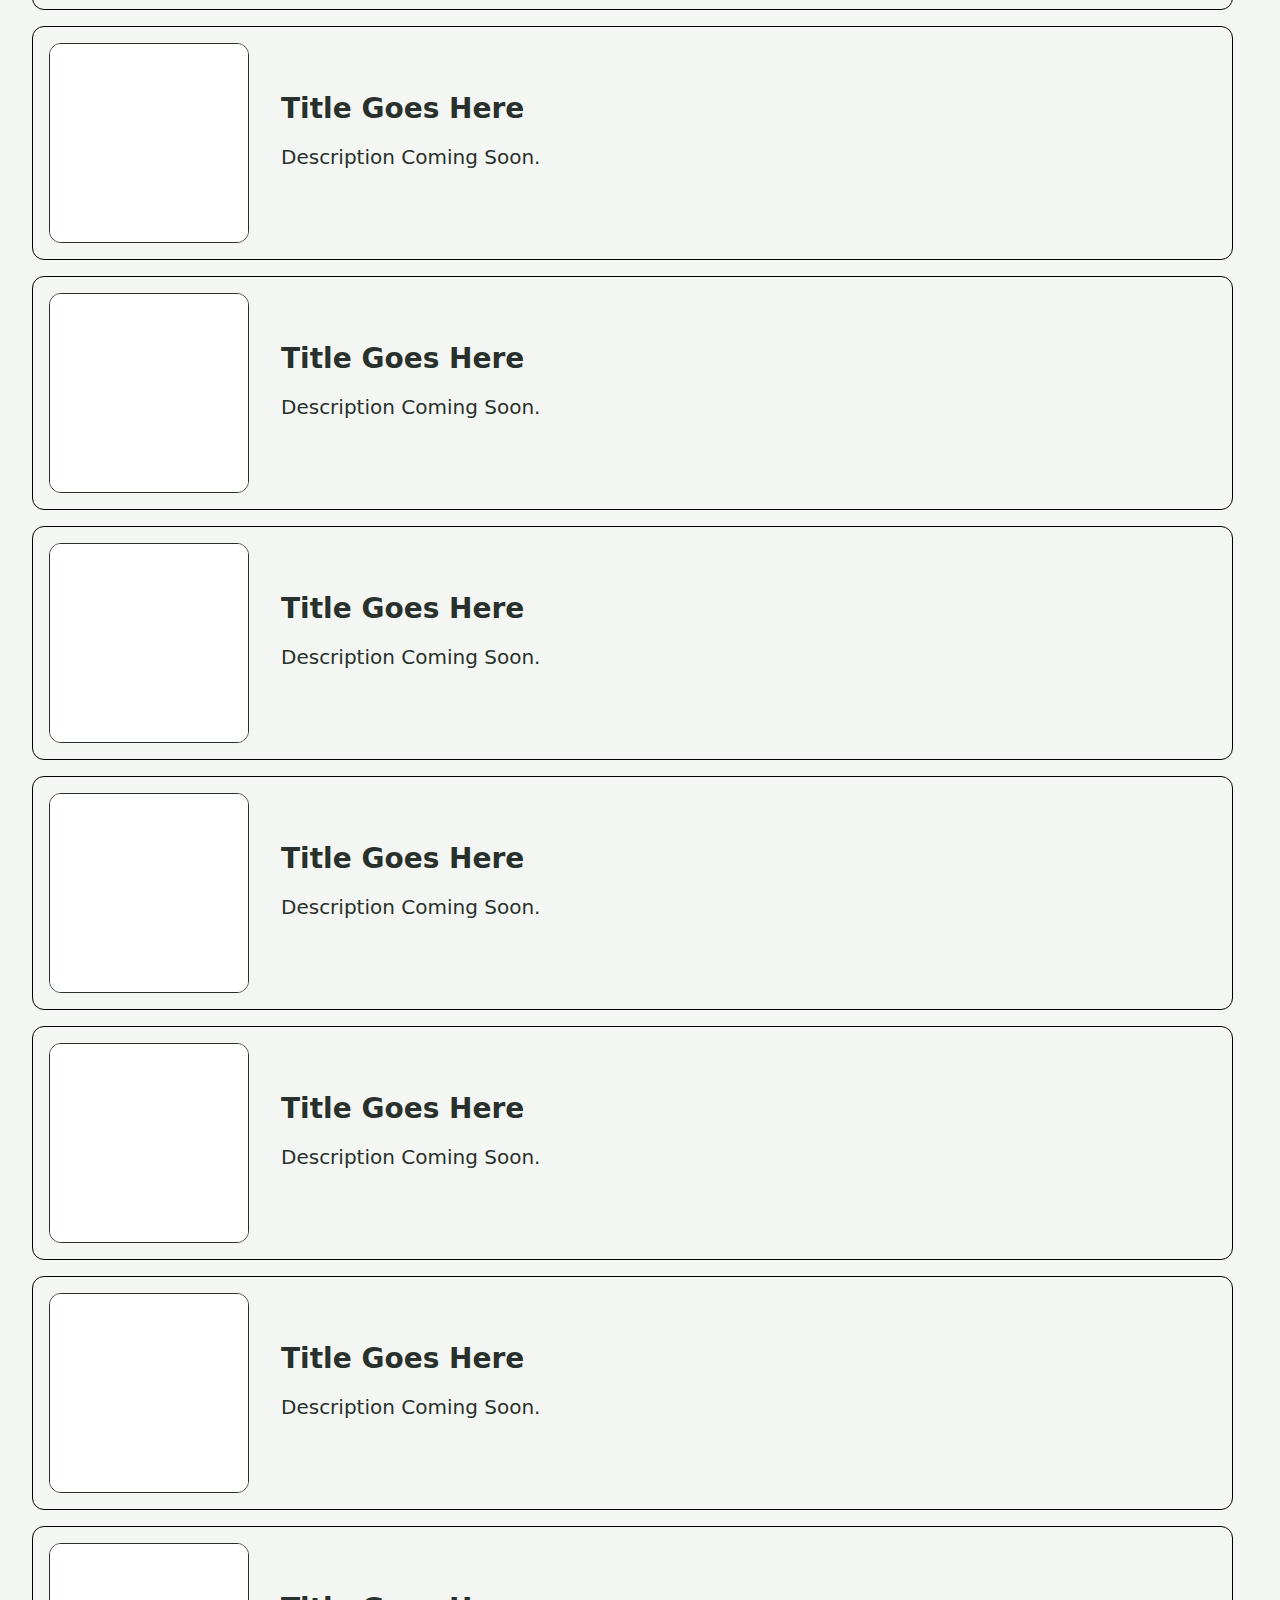
<file: tracklist.html>
<!DOCTYPE html>
<html lang="en">

<head>
    <meta charset="UTF-8">
    <meta name="viewport" content="width=device-width, initial-scale=1.0">
    <title>SELF · Tracklist</title>
    <link rel="stylesheet" href="reset.css">
    <link rel="stylesheet" href="style.css">
</head>

<body>

    <header>
        <h1>Self Improvement Through Music</h1>
        <nav>
            <a href="index.html">Home</a>
            <a href="tracklist.html">Playlist</a>
            <a href="help.html">Helpful Tools</a>
            <a href="recommendations.html">Recommendations</a>
        </nav>
    </header>

    <main>

        <div class="track">
            <a href="https://open.spotify.com/playlist/0J2ZEWTzSlYikVtd5M0yNz" target="_blank"><img src="images/playlist.png" alt="Self Improvement - Grady Algire"></a>
            <div class="track-content">
                <h2>You can find the playlist on Spotify <a href="https://open.spotify.com/playlist/0J2ZEWTzSlYikVtd5M0yNz" target="_blank">here</a>.</h2><br>
                <p><i>*Tracklist subject to change as the project evolves.</i></p>
            </div>
        </div>

        <div class="track">
            <a href="https://open.spotify.com/album/2jHVzEpvZ8gV5zn5IywmRB" target="_blank"><img src="images/track1_TheMountainIsYou.png" alt="The Mountain Is You - Chance Peña"></a>
            <div class="track-content">
                <h2>The Mountain Is You - Chance Peña</h2><br>
                <p>Description Coming Soon.</p>
            </div>
        </div>

        <div class="track">
            <a href="https://open.spotify.com/album/0zIb6xazDd72sVT8OtPX3E" target="_blank"><img src="images/track2_Home.png" alt="Home - Phillip Phillips"></a>
            <div class="track-content">
                <h2>Home - Phillip Phillips</h2><br>
                <p>Description Coming Soon.</p>
            </div>
        </div>

        <div class="track">
            <a href="https://open.spotify.com/track/2A1FGotEDhN5UjBiLsUwnk" target="_blank"><img src="images/track3_SleepDeprevation.png" alt="Sleep Deprevation - Chance Peña"></a>
            <div class="track-content">
                <h2>Sleep Deprevation - Chance Peña</h2><br>
                <p>Description Coming Soon.</p>
            </div>
        </div>

        <div class="track">
            <a href="https://open.spotify.com/track/3B7cm8w1IAfOfgQHFvAsft" target="_blank"><img src="images/track4_KeepItUp.png" alt="Keep It Up - Good Neighbours"></a>
            <div class="track-content">
                <h2>Keep It Up - Good Neighbours</h2><br>
                <p>Description Coming Soon.</p>
            </div>
        </div>

        <div class="track">
            <a href="https://open.spotify.com/track/6me7F0aaZjwDo6RJ5MrfBD" target="_blank"><img src="images/track5_Evergreen.png" alt="Evergreen - Richy Mitch & Thee Coal Miners"></a>
            <div class="track-content">
                <h2>Evergreen - Richy Mitch & Thee Coal Miners</h2><br>
                <p>Description Coming Soon.</p>
            </div>
        </div>

        <div class="track">
            <a href="https://open.spotify.com/track/0pqnGHJpmpxLKifKRmU6WP" target="_blank"><img src="images/track6_Believer.png" alt="Believer - Imagine Dragons"></a>
            <div class="track-content">
                <h2>Believer - Imagine Dragons</h2><br>
                <p>Description Coming Soon.</p>
            </div>
        </div>

        <div class="track">
            <a href="https://open.spotify.com/track/6Qn5zhYkTa37e91HC1D7lb" target="_blank"><img src="images/track7_WhateverItTakes.png" alt="Whatever It Takes - Imagine Dragons"></a>
            <div class="track-content">
                <h2>Whatever It Takes - Imagine Dragons</h2><br>
                <p>Description Coming Soon.</p>
            </div>
        </div>

        <div class="track">
            <a href="https://open.spotify.com/track/77KnJc8o5G1eKVwX5ywMeZ" target="_blank"><img src="images/track8_MindOverMatter.png" alt="Mind Over Matter - Young The Giant"></a>
            <div class="track-content">
                <h2>Mind Over Matter - Young The Giant</h2><br>
                <p>Description Coming Soon.</p>
            </div>
        </div>

        <div class="track">
            <a href="https://open.spotify.com/track/2RSOPh3dQYXIf4v17UTit3" target="_blank"><img src="images/track9_StraightAndNarrow.png" alt="Straight and Narrow - Sam barber"></a>
            <div class="track-content">
                <h2>Straight and Narrow - Sam barber</h2><br>
                <p>Description Coming Soon.</p>
            </div>
        </div>

        <div class="track">
            <a href="https://open.spotify.com/track/213x4gsFDm04hSqIUkg88w" target="_blank"><img src="images/track10_OnTopOfTheWorld.png" alt="On Top Of The World - Imagine Dragons"></a>
            <div class="track-content">
                <h2>On Top Of The World - Imagine Dragons</h2><br>
                <p>Description Coming Soon.</p>
            </div>
        </div>

        <div class="track">
            <a href="https://open.spotify.com/track/6VS7wKwtvL2FvTupYSWZ9e" target="_blank"><img src="images/track11_Invincible.png" alt="Invincible - Aminé"></a>
            <div class="track-content">
                <h2>Invincible - Aminé</h2><br>
                <p>Description Coming Soon.</p>
            </div>
        </div>

        <div class="track">
            <a href="https://open.spotify.com/track/1zB4vmk8tFRmM9UULNzbLB" target="_blank"><img src="images/track12_Thunder.png" alt="Thunder - Imagine Dragons"></a>
            <div class="track-content">
                <h2>Thunder - Imagine Dragons</h2><br>
                <p>Description Coming Soon.</p>
            </div>
        </div>

        <div class="track">
            <a href="https://open.spotify.com/track/1sx0XsWUusUoPstbvokZjP" target="_blank"><img src="images/track13_AOK.png" alt="AOK - Tai Verdes"></a>
            <div class="track-content">
                <h2>AOK - Tai Verdes</h2><br>
                <p>Description Coming Soon.</p>
            </div>
        </div>
 
        <div class="track">
            <a href="https://open.spotify.com/track/6OtCIsQZ64Vs1EbzztvAv4" target="_blank"><img src="images/track14_GoodLife.png" alt="Good Life - OneRepublic"></a>
            <div class="track-content">
                <h2>Good Life - OneRepublic</h2><br>
                <p>Description Coming Soon.</p>
            </div>
        </div>

        <div class="track">
            <a href="https://open.spotify.com/track/4bEb3KE4mSKlTFjtWJQBqO" target="_blank"><img src="images/track15_DontStop.png" alt="Don't Stop - Fleetwood Mac"></a>
            <div class="track-content">
                <h2>Don't Stop - Fleetwood Mac</h2><br>
                <p>Description Coming Soon.</p>
            </div>
        </div>

        <div class="track">
            <a href="https://open.spotify.com/track/7quOQh8W0GeUiBucG2uW5N" target="_blank"><img src="images/track16_WolvesOfWorry.png" alt="Wolves of Worry - Chance Peña"></a>
            <div class="track-content">
                <h2>Wolves of Worry - Chance Peña</h2><br>
                <p>Description Coming Soon.</p>
            </div>
        </div>

        <div class="track">
            <a href="https://open.spotify.com/track/4RVbK6cV0VqWdpCDcx3hiT" target="_blank"><img src="images/track17_Reborn.png" alt="Reborn - Kanye West"></a>
            <div class="track-content">
                <h2>Reborn - Kanye West</h2><br>
                <p>Description Coming Soon.</p>
            </div>
        </div>

        <div class="track">
            <a href="https://open.spotify.com/track/1obisQNOcikRvTdStbW3pG" target="_blank"><img src="images/track18_GoBigOrGoHome.png" alt="Go Big Or Go Home - American Authors"></a>
            <div class="track-content">
                <h2>Go Big Or Go Home - American Authors</h2><br>
                <p>Description Coming Soon.</p>
            </div>
        </div>
 
        <div class="track">
            <a href="https://open.spotify.com/track/5xC8uOesnn0udeXAYlAnoY" target="_blank"><img src="images/track19_Alright.png" alt="Alright - I Should Coco"></a>
            <div class="track-content">
                <h2>Alright - I Should Coco</h2><br>
                <p>Description Coming Soon.</p>
            </div>
        </div>

        <div class="track">
            <a href="https://open.spotify.com/track/4Jz4bjXeiF2SXVj9P4YfY5" target="_blank"><img src="images/track20_KeepYourHeadUp.png" alt="Keep Your Head Up - Andy Grammer"></a>
            <div class="track-content">
                <h2>Keep Your Head Up - Andy Grammer</h2><br>
                <p>Description Coming Soon.</p>
            </div>
        </div>

        <div class="track">
            <a href="https://open.spotify.com/track/7GJ572zvnU94VZVrj5XRtb" target="_blank"><img src="images/track21_Spirits.png" alt="Spirits - The Strumbrellas"></a>
            <div class="track-content">
                <h2>Spirits - The Strumbrellas</h2><br>
                <p>Description Coming Soon.</p>
            </div>
        </div>

        <div class="track">
            <a href="https://open.spotify.com/track/3SktMqZmo3M9zbB7oKMIF7" target="_blank"><img src="images/track22_Gravity.png" alt="Gravity - John Mayer"></a>
            <div class="track-content">
                <h2>Gravity - John Mayer</h2><br>
                <p>Description Coming Soon.</p>
            </div>
        </div>

        <div class="track">
            <a href="https://open.spotify.com/track/0DGTcMqvVR7fmBXgiG6jz4" target="_blank"><img src="images/track23_JustACloudAway.png" alt="Just A Cloud Away - Pharrell Williams"></a>
            <div class="track-content">
                <h2>Just A Cloud Away - Pharrell Williams</h2><br>
                <p>Description Coming Soon.</p>
            </div>
        </div>

        <div class="track">
            <a href="https://open.spotify.com/track/5r5cp9IpziiIsR6b93vcnQ" target="_blank"><img src="images/track24_WalkingOnADream.png" alt="Walking On A Dream - Empire Of The Sun"></a>
            <div class="track-content">
                <h2>Walking On A Dream - Empire Of The Sun</h2><br>
                <p>Description Coming Soon.</p>
            </div>
        </div>

        <div class="track">
            <a href="https://open.spotify.com/track/22HYEJveCvykVDHDiEEmjZ" target="_blank"><img src="images/track25-Tupthumping.png" alt="Tubthumping - Chumbawamba"></a>
            <div class="track-content">
                <h2>Tubthumping - Chumbawamba</h2><br>
                <p>Description Coming Soon.</p>
            </div>
        </div>

        <div class="track">
            <a href="https://open.spotify.com/track/6Ec5LeRzkisa5KJtwLfOoW" target="_blank"><img src="images/track26_AmIDreaming.png" alt="Am I Dreaming - Metro Boomin"></a>
            <div class="track-content">
                <h2>Am I Dreaming - Metro Boomin</h2><br>
                <p>Description Coming Soon.</p>
            </div>
        </div>

        <div class="track">
            <a href="" target="_blank"><img src="images/track.png" alt="Image description"></a>
            <div class="track-content">
                <h2>Title Goes Here</h2><br>
                <p>Description Coming Soon.</p>
            </div>
        </div>

        <div class="track">
            <a href="" target="_blank"><img src="images/track.png" alt="Image description"></a>
            <div class="track-content">
                <h2>Title Goes Here</h2><br>
                <p>Description Coming Soon.</p>
            </div>
        </div>

        <div class="track">
            <a href="" target="_blank"><img src="images/track.png" alt="Image description"></a>
            <div class="track-content">
                <h2>Title Goes Here</h2><br>
                <p>Description Coming Soon.</p>
            </div>
        </div>

        <div class="track">
            <a href="" target="_blank"><img src="images/track.png" alt="Image description"></a>
            <div class="track-content">
                <h2>Title Goes Here</h2><br>
                <p>Description Coming Soon.</p>
            </div>
        </div>

        <div class="track">
            <a href="" target="_blank"><img src="images/track.png" alt="Image description"></a>
            <div class="track-content">
                <h2>Title Goes Here</h2><br>
                <p>Description Coming Soon.</p>
            </div>
        </div>

        <div class="track">
            <a href="" target="_blank"><img src="images/track.png" alt="Image description"></a>
            <div class="track-content">
                <h2>Title Goes Here</h2><br>
                <p>Description Coming Soon.</p>
            </div>
        </div>

        <div class="track">
            <a href="" target="_blank"><img src="images/track.png" alt="Image description"></a>
            <div class="track-content">
                <h2>Title Goes Here</h2><br>
                <p>Description Coming Soon.</p>
            </div>
        </div>

        <div class="track">
            <a href="" target="_blank"><img src="images/track.png" alt="Image description"></a>
            <div class="track-content">
                <h2>Title Goes Here</h2><br>
                <p>Description Coming Soon.</p>
            </div>
        </div>

        <div class="track">
            <a href="" target="_blank"><img src="images/track.png" alt="Image description"></a>
            <div class="track-content">
                <h2>Title Goes Here</h2><br>
                <p>Description Coming Soon.</p>
            </div>
        </div>

        <div class="track">
            <a href="" target="_blank"><img src="images/track.png" alt="Image description"></a>
            <div class="track-content">
                <h2>Title Goes Here</h2><br>
                <p>Description Coming Soon.</p>
            </div>
        </div>

        <div class="track">
            <a href="" target="_blank"><img src="images/track.png" alt="Image description"></a>
            <div class="track-content">
                <h2>Title Goes Here</h2><br>
                <p>Description Coming Soon.</p>
            </div>
        </div>

        <div class="track">
            <a href="" target="_blank"><img src="images/track.png" alt="Image description"></a>
            <div class="track-content">
                <h2>Title Goes Here</h2><br>
                <p>Description Coming Soon.</p>
            </div>
        </div>

        <div class="track">
            <a href="" target="_blank"><img src="images/track.png" alt="Image description"></a>
            <div class="track-content">
                <h2>Title Goes Here</h2><br>
                <p>Description Coming Soon.</p>
            </div>
        </div>

        <div class="track">
            <a href="" target="_blank"><img src="images/track.png" alt="Image description"></a>
            <div class="track-content">
                <h2>Title Goes Here</h2><br>
                <p>Description Coming Soon.</p>
            </div>
        </div>

        <div class="track">
            <a href="" target="_blank"><img src="images/track.png" alt="Image description"></a>
            <div class="track-content">
                <h2>Title Goes Here</h2><br>
                <p>Description Coming Soon.</p>
            </div>
        </div>

        <div class="track">
            <a href="" target="_blank"><img src="images/track.png" alt="Image description"></a>
            <div class="track-content">
                <h2>Title Goes Here</h2><br>
                <p>Description Coming Soon.</p>
            </div>
        </div>

        <div class="track">
            <a href="" target="_blank"><img src="images/track.png" alt="Image description"></a>
            <div class="track-content">
                <h2>Title Goes Here</h2><br>
                <p>Description Coming Soon.</p>
            </div>
        </div>

        <div class="track">
            <a href="" target="_blank"><img src="images/track.png" alt="Image description"></a>
            <div class="track-content">
                <h2>Title Goes Here</h2><br>
                <p>Description Coming Soon.</p>
            </div>
        </div>

        <div class="track">
            <a href="" target="_blank"><img src="images/track.png" alt="Image description"></a>
            <div class="track-content">
                <h2>Title Goes Here</h2><br>
                <p>Description Coming Soon.</p>
            </div>
        </div>

        <div class="track">
            <a href="" target="_blank"><img src="images/track.png" alt="Image description"></a>
            <div class="track-content">
                <h2>Title Goes Here</h2><br>
                <p>Description Coming Soon.</p>
            </div>
        </div>

        <div class="track">
            <a href="" target="_blank"><img src="images/track.png" alt="Image description"></a>
            <div class="track-content">
                <h2>Title Goes Here</h2><br>
                <p>Description Coming Soon.</p>
            </div>
        </div>

        <div class="track">
            <a href="" target="_blank"><img src="images/track.png" alt="Image description"></a>
            <div class="track-content">
                <h2>Title Goes Here</h2><br>
                <p>Description Coming Soon.</p>
            </div>
        </div>

        <div class="track">
            <a href="" target="_blank"><img src="images/track.png" alt="Image description"></a>
            <div class="track-content">
                <h2>Title Goes Here</h2><br>
                <p>Description Coming Soon.</p>
            </div>
        </div>

        <div class="track">
            <a href="" target="_blank"><img src="images/track.png" alt="Image description"></a>
            <div class="track-content">
                <h2>Title Goes Here</h2><br>
                <p>Description Coming Soon.</p>
            </div>
        </div>
 
        <div class="track">
            <a href="" target="_blank"><img src="images/track.png" alt="Image description"></a>
            <div class="track-content">
                <h2>Title Goes Here</h2><br>
                <p>Description Coming Soon.</p>
            </div>
        </div>

        <div class="track">
            <a href="" target="_blank"><img src="images/track.png" alt="Image description"></a>
            <div class="track-content">
                <h2>Title Goes Here</h2><br>
                <p>Description Coming Soon.</p>
            </div>
        </div>

        <div class="track">
            <a href="" target="_blank"><img src="images/track.png" alt="Image description"></a>
            <div class="track-content">
                <h2>Title Goes Here</h2><br>
                <p>Description Coming Soon.</p>
            </div>
        </div>

        <div class="track">
            <a href="" target="_blank"><img src="images/track.png" alt="Image description"></a>
            <div class="track-content">
                <h2>Title Goes Here</h2><br>
                <p>Description Coming Soon.</p>
            </div>
        </div>

        <div class="track">
            <a href="" target="_blank"><img src="images/track.png" alt="Image description"></a>
            <div class="track-content">
                <h2>Title Goes Here</h2><br>
                <p>Description Coming Soon.</p>
            </div>
        </div>

        <div class="track">
            <a href="" target="_blank"><img src="images/track.png" alt="Image description"></a>
            <div class="track-content">
                <h2>Title Goes Here</h2><br>
                <p>Description Coming Soon.</p>
            </div>
        </div>

        <div class="track">
            <a href="" target="_blank"><img src="images/track.png" alt="Image description"></a>
            <div class="track-content">
                <h2>Title Goes Here</h2><br>
                <p>Description Coming Soon.</p>
            </div>
        </div>

        <div class="track">
            <a href="" target="_blank"><img src="images/track.png" alt="Image description"></a>
            <div class="track-content">
                <h2>Title Goes Here</h2><br>
                <p>Description Coming Soon.</p>
            </div>
        </div>

        <div class="track">
            <a href="" target="_blank"><img src="images/track.png" alt="Image description"></a>
            <div class="track-content">
                <h2>Title Goes Here</h2><br>
                <p>Description Coming Soon.</p>
            </div>
        </div>

        <div class="track">
            <a href="" target="_blank"><img src="images/track.png" alt="Image description"></a>
            <div class="track-content">
                <h2>Title Goes Here</h2><br>
                <p>Description Coming Soon.</p>
            </div>
        </div>

        <div class="track">
            <a href="" target="_blank"><img src="images/track.png" alt="Image description"></a>
            <div class="track-content">
                <h2>Title Goes Here</h2><br>
                <p>Description Coming Soon.</p>
            </div>
        </div>

        <div class="track">
            <a href="" target="_blank"><img src="images/track.png" alt="Image description"></a>
            <div class="track-content">
                <h2>Title Goes Here</h2><br>
                <p>Description Coming Soon.</p>
            </div>
        </div>

        <div class="track">
            <a href="" target="_blank"><img src="images/track.png" alt="Image description"></a>
            <div class="track-content">
                <h2>Title Goes Here</h2><br>
                <p>Description Coming Soon.</p>
            </div>
        </div>

        <div class="track">
            <a href="" target="_blank"><img src="images/track.png" alt="Image description"></a>
            <div class="track-content">
                <h2>Title Goes Here</h2><br>
                <p>Description Coming Soon.</p>
            </div>
        </div>
    </main>

    <footer>
        <hr />
        <section aria-label="Crisis and Mental Health Support">
            <h3>Immediate Support & Crisis Resources</h3><br>

            <ul>
                <li>
                    <a href="https://988lifeline.org" target="_blank" rel="noopener noreferrer">
                        988 Suicide &amp; Crisis Lifeline (U.S.) — Call or text 988 (24/7)
                    </a>
                </li>

                <li>
                    <a href="https://www.crisistextline.org" target="_blank" rel="noopener noreferrer">
                        Crisis Text Line — Text HELLO to 741741 (U.S. &amp; Canada, 24/7)
                    </a>
                </li>

                <li>
                    <a href="https://www.samaritans.org" target="_blank" rel="noopener noreferrer">
                        Samaritans — Call 116 123 (UK &amp; ROI, 24/7)
                    </a>
                </li>

                <li>
                    <a href="https://www.lifeline.org.au" target="_blank" rel="noopener noreferrer">
                        Lifeline Australia — Call 13 11 14 (24/7)
                    </a>
                </li>

                <li>
                    <a href="https://findahelpline.com" target="_blank" rel="noopener noreferrer">
                        Find a Helpline (IASP) — International crisis support directory
                    </a>
                </li>

                <li>
                    <a href="https://www.opencounseling.com/suicide-hotlines" target="_blank" rel="noopener noreferrer">
                        Open Counseling Hotline Directory — Crisis lines by country
                    </a>
                </li>

                <li>
                    <a href="https://www.veteranscrisisline.net" target="_blank" rel="noopener noreferrer">
                        Veterans Crisis Line (U.S.) — Call 988 then press 1, or text 838255
                    </a>
                </li>

                <li>
                    <a href="https://www.thetrevorproject.org" target="_blank" rel="noopener noreferrer">
                        The Trevor Project — LGBTQ+ youth crisis support
                    </a>
                </li>
            </ul>

            <p>
                <strong>
                    If you are in immediate danger or thinking about harming yourself,
                    contact local emergency services right now.
                </strong>
            </p>
        </section>
    </footer>

</body>

</html>
</file>
<file: style.css>
:root {
    /* Colors */
    --background: #f4f6f3;
    --header-footer: #7a9486;
    --text-primary: #28312b;
    --text-secondary: #5f6f65;
    --accent-primary: #9caf88;
    --accent-secondary: #c9d6c1;
    --accent-bright: #ddc69a;
    --accent-warm: #c2a878;
    --accent-stone: #8a7f6a;
    --accent-hover: #b2c0a3;

    /* Fonts */
    --font-heading: "Merriweather", serif;
    --font-body: "Inter", system-ui, sans-serif;
}

html,
body {
    /* Physical Placement */
    margin: 0;
    scrollbar-gutter: stable;
}

body {
    /* Physical Placement */
    min-height: 100vh;
    display: flex;
    flex-direction: column;

    /* Visual Effects */
    background-color: var(--background);
    font-family: var(--font-body);
}

header {
    /* Physical Placement */
    position: sticky;
    top: 0;
    z-index: 1000;
    display: flex;
    justify-content: space-between;
    align-items: center;
    padding: 2rem 2rem;

    /* Visual Effects */
    background-color: var(--header-footer);
    color: var(--text-primary);
}

header h1 a {
    /* Visual Effects */
    font-size: 200%;
    text-decoration: none;
    color: var(--text-primary);
}

header nav {
    /* Physical Placement */
    display: flex;
    background-color: var(--accent-secondary);
    border-radius: .5rem;
    padding: .5rem;
    gap: .3rem;
}

header nav a {
    /* Visual Effects */
    text-decoration: none;
    color: var(--text-primary);
    padding: .5rem 1rem;
    border-radius: .5rem;
    transition: 
        background-color 0.2s ease,
        color 0.2s ease,
        transform 0.15s ease;
}

header nav a:hover {
    /* Visual Effects */
    background-color: var(--accent-hover);
    padding: .5rem 1rem;
    border-radius: .5rem;
    transform: translateY(0px);
}

header nav a.active {
    /* Visual Effects */
    background-color: var(--accent-primary);
    padding: .5rem 1rem;
    border-radius: .5rem;
}

main {
    /* Physical Placement */
    flex: 1;
    padding: 3rem 2rem;
    line-height: 1.5rem;

    /* Visual Effects */
    color: var(--text-primary);
}

main h1 {
    /* Visual Effects */
    font-size: 250%;
}

main h2 {
    /* Visual Effects */
    font-size: 175%;
}

main h3 {
    /* Visual Effects */
    font-size: 130%;
}

main p {
    /* Visual Effects */
    font-size: 125%;
}

main p.note {
    /* Visual Effects */
    font-size: 80%;
}

main ul {
    /* Physical Placement */
    list-style-position: inside;
    padding-left: 1rem;
    margin-left: 1rem;

    /* Visual Effects */
    font-size: 115%;
}

.track {
    /* Physical Placement */
    padding: 1rem;
    margin: 1rem 0rem;

    /* Visual Effects */
    border: 1px solid black;
    border-radius: 12px;
}

.track a {
    /* Physical Placement */
    display: flex;
    align-items: center;
    justify-content: center;
    text-decoration: none;
    color: var(--text-primary);
    gap: 1rem;
}

.track a p {
    /* Physical Placement */
    margin: 0;
    font-weight: bold;
}

.track,
.podcasts .podcast,
.books .book,
.videos .video,
.movies .movie {
    /* Physical Placement */
    display: flex;
    gap: 2rem;
    justify-content: left;
    align-items: center;
}

.track img {
    /* Visual Effects */
    display: block;
    box-sizing: border-box;
    border-radius: 12px;
    width: 200px;
}

.track img,
.podcasts .podcast img,
.books .book img,
.videos .video img,
.movies .movie img {
    /* Visual Effects */
    border: 1px solid var(--text-primary);
}

.podcasts .podcast .notable-episodes a {
    /* Visual Effects */
    font-size: 70%;
    color: var(--text-primary);
    text-decoration: none;
}

.recommendation-form fieldset {
    /* Visual Effects */
    background-color: var(--accent-secondary);
}

.recommendation-form select {
    /* Physical Placement */
    width: 310px;
}

.recommendation-form input {
    /* Physical Placement */
    width: 300px;
}

.recommendation-form textarea {
    /* Physical Placement */
    width: 800px;
}

.recommendation-form button {
    /* Visual Effects */
    border-radius: .5rem;
    padding: .5rem;
    background-color: var(--accent-warm);
}

.recommendation-form button:hover {
    /* Visual Effects */
    border-radius: .5rem;
    padding: .5rem;
    background-color: var(--accent-bright);
}

footer {
    /* Physical Placement */
    display: flex;
    justify-content: left;
    align-items: center;
    padding: 2rem 2rem;

    /* Visual Effects */
    background-color: var(--header-footer);
}

footer h3 {
    /* Visual Effects */
    font-size: 130%;
}

footer ul {
    /* Physical Placement */
    display: flex;
    gap: 2rem;

    /* Visual Effects */
    list-style: none;
}

footer ul a {
    /* Visual Effects */
    text-decoration: none;
    color: var(--text-primary);
    opacity: 0.85;
}

footer ul a:hover {
    /* Visual Effects */
    opacity: 1;
    text-decoration: underline;
}

.crisis-and-suicide-support,
.mental-health-support,
.addiction-and-substance-support,
.behavioral-and-compulsive-support {
    /* Physical Placement */
    line-height: 1.5;
}

/* Mobile Styles */
@media (max-width: 1020px) {

    header {
        /* Physical Placement */
        display: flex;
        flex-direction: column;
        padding: 1rem;

        /* Visual Effects */
        font-size: 70%;
    }

    header h1 {
        /* Physical Placement */
        display: flex;
        justify-content: center;
        align-items: center;
        padding: 0 0 1rem 0;
    }

    header nav {
        /* Physical Placement */
        display: flex;
        justify-content: center;
        align-items: center;
        padding: .5rem;
        gap: 1rem;
        background-color: var(--accent-secondary);
    }

    header nav a {
        /* Physical Placement */
        padding: .5rem 1rem;

        /* Visual Effects */
        border-radius: .5rem;
        background-color: var(--accent-hover);
    }

    header nav a:hover {
        /* Visual Effects */
        text-decoration: none;
        padding: .5rem 1rem;
    }

    main h1 {
        /* Physical Placement */
        line-height: 1;
    }

    main p.note {
        /* Visual Effects */
        font-size: 55%;
    }

    main iframe {
        /* Physical Placement */
        height: 152px;
    }

    .podcasts .podcast,
    .books .book,
    .videos .video,
    .movies .movie{
        /* Physical Placement */
        flex-direction: column;
        align-items: flex-start;
        justify-content: center;
        align-items: center;
    }

    .track {
        /* Physical Placement */
        line-height: normal;
        gap: 1rem;

        /* Visual Effects */
        font-size: 50%;
    }

    .track a {
        /* Physical Placement */
        display: flex;
        align-items: center;
        text-decoration: none;
        color: var(--text-primary);
        gap: 1rem;
    }

    .track .track-content p {
        /* Physical Placement */
        max-height: 50px;
        overflow-y: auto;
    }

    .track img {
        /* Physical Placement */
        width: 80px;
    }

    .recommendation-form select {
        /* Physical Placement */
        width: 260px;
    }

    .recommendation-form input,
    .recommendation-form textarea {
        /* Physical Placement */
        width: 250px;
    }

    footer {
        /* Physical Placement */
        padding: 1rem 2rem;

        /* Visual Effects */
        font-size: 70%;
    }

    footer ul {
        /* Physical Placement */
        display: inline;
        line-height: 2;

        /* Visual Effects */
        list-style: none;
    }
}
</file>
